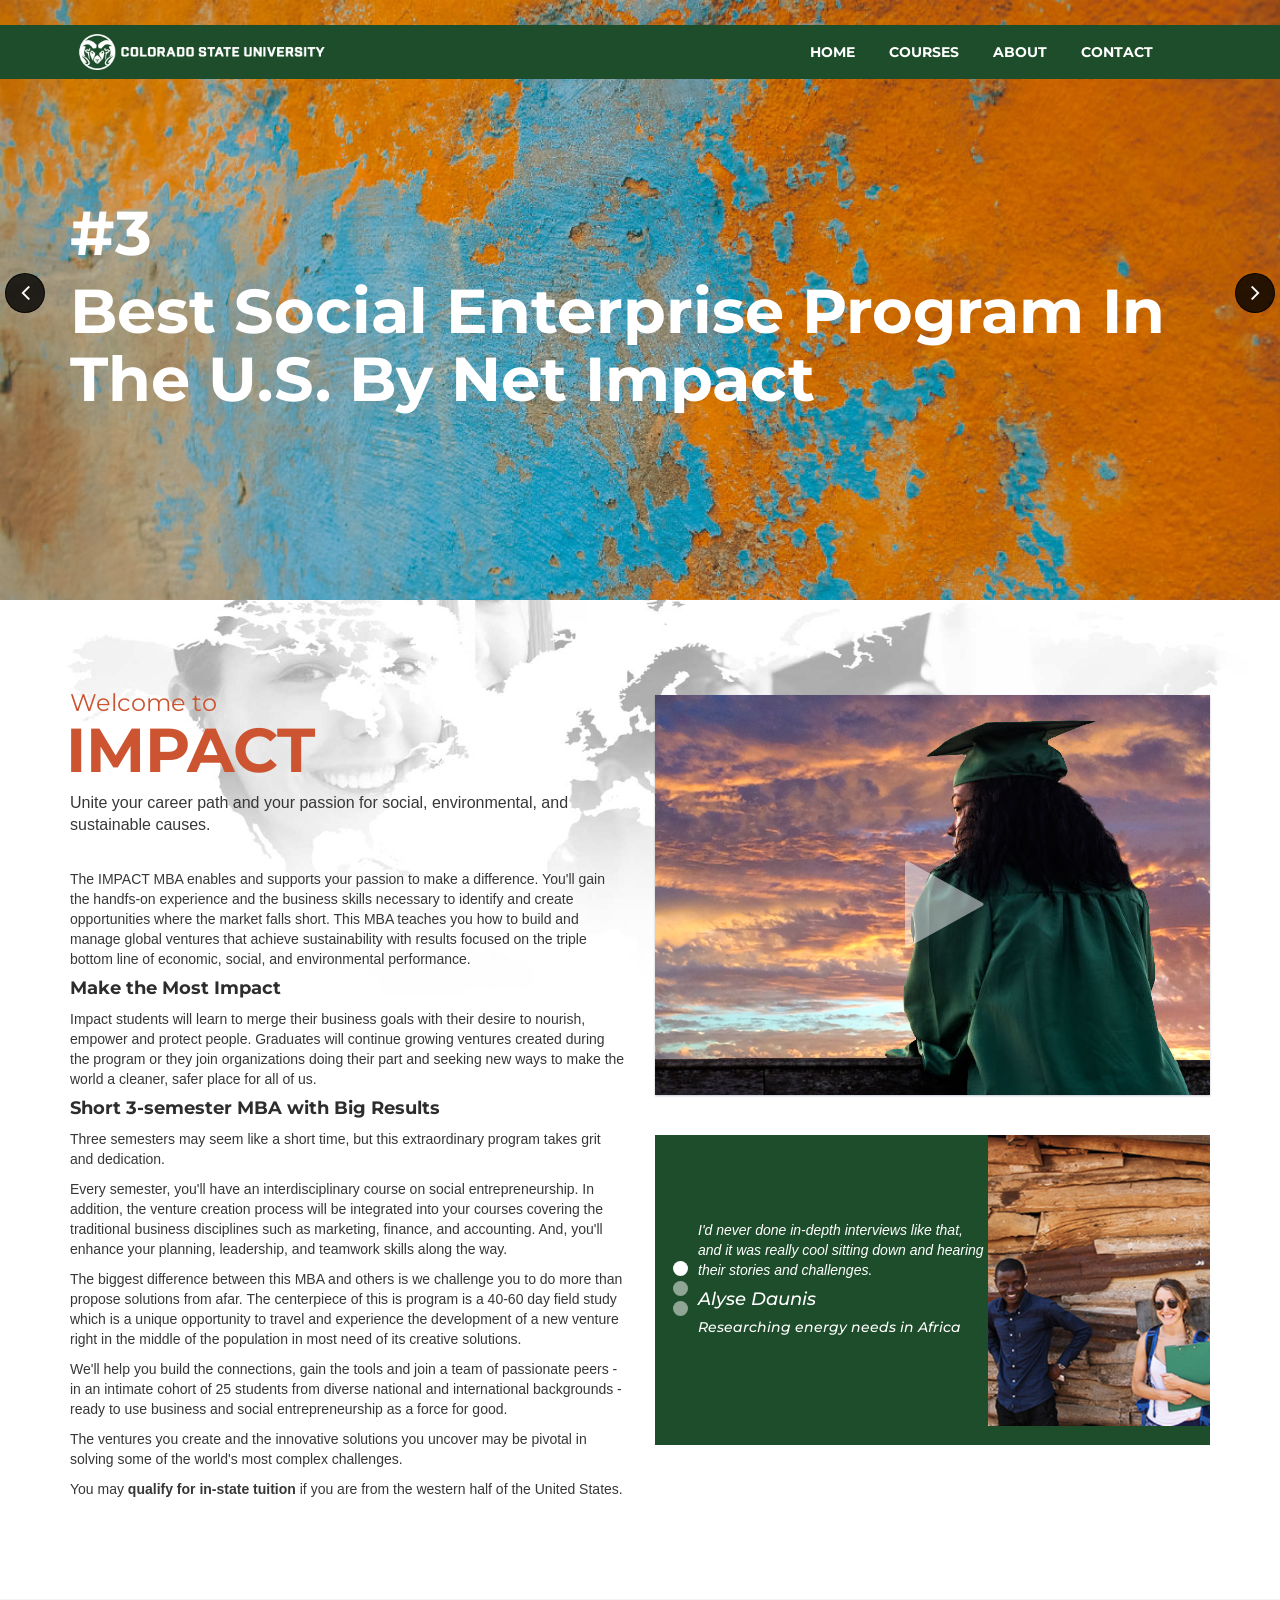
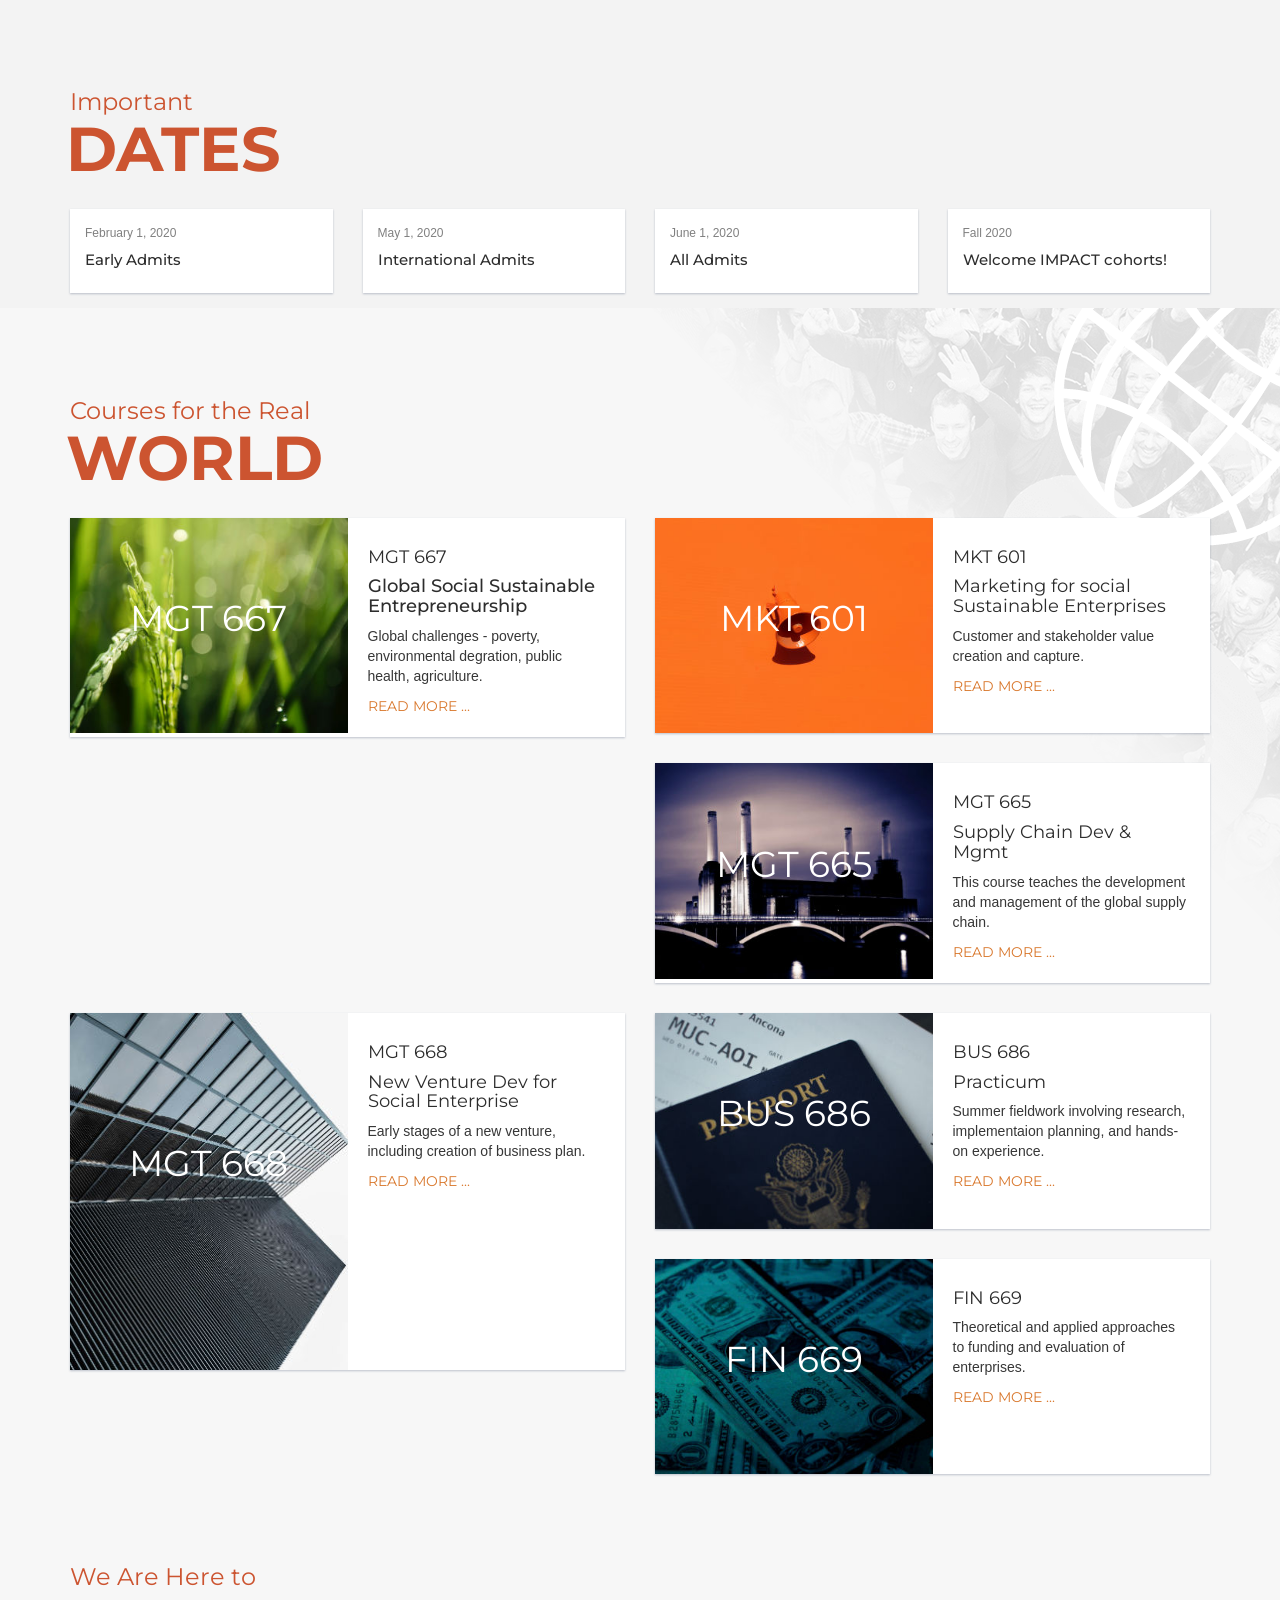
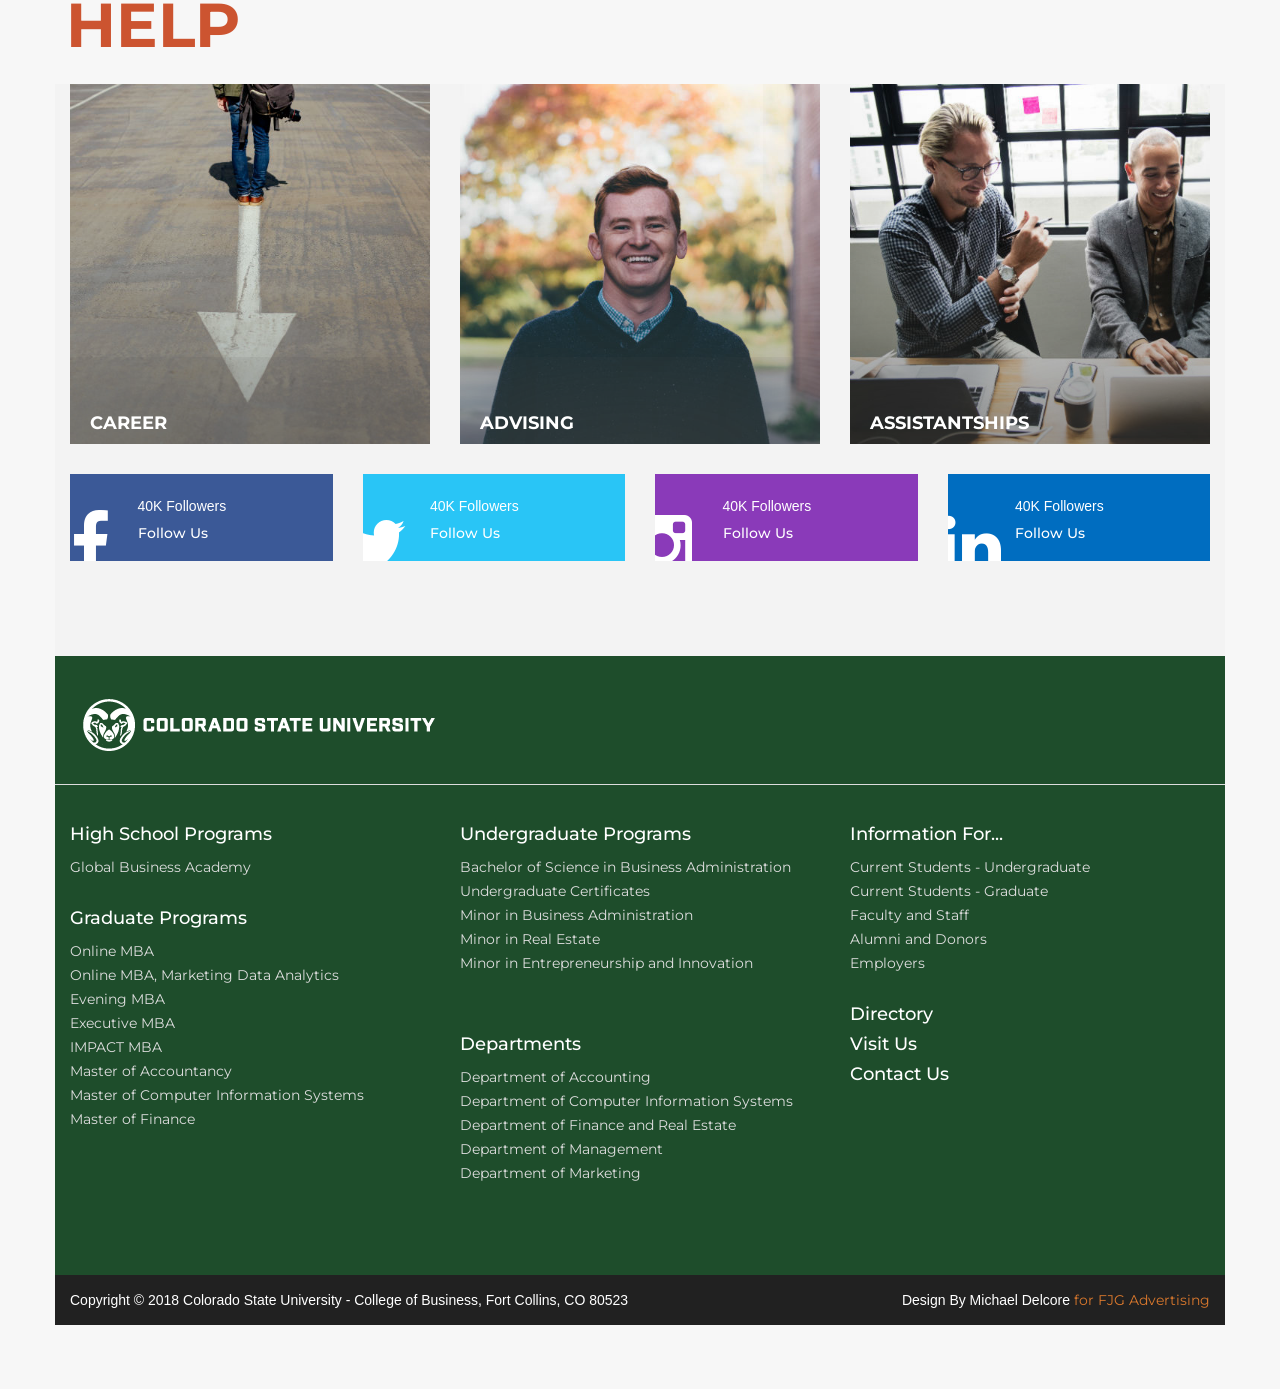
<file: index.html>
<!doctype html>
<html class="no-js" lang="">
    <head>
        <meta charset="utf-8">
        <meta http-equiv="x-ua-compatible" content="ie=edge">
        <title>CSU || IMPACT MBA</title>
        <meta name="description" content="">
        <meta name="viewport" content="width=device-width, initial-scale=1">
		<!-- favicon
		============================================ -->		
        <link rel="shortcut icon" type="image/x-icon" href="img/favicon.ico">		
		<!-- Google Fonts
		============================================ -->		
		<link href='https://fonts.googleapis.com/css?family=Montserrat:400,700' rel='stylesheet' type='text/css'>
		<link href="http://allfont.net/allfont.css?fonts=montserrat-light" rel="stylesheet" type="text/css" />
		<!--linearicons font-->
		<link rel="stylesheet" href="css/linearfont.css">
		<!-- Bootstrap CSS
		============================================ -->		
        <link rel="stylesheet" href="css/bootstrap.min.css">
		<!-- meanmenu CSS
		============================================ -->		
        <link rel="stylesheet" href="css/meanmenu.min.css">
		<!-- Bootstrap CSS
		============================================ -->
        <link rel="stylesheet" href="css/font-awesome.min.css">
		<!-- owl.carousel CSS
		============================================ -->
        <link rel="stylesheet" href="css/owl.carousel.css">
        <link rel="stylesheet" href="css/owl.theme.css">
        <link rel="stylesheet" href="css/owl.transitions.css">
		<!-- animate CSS
		============================================ -->
        <link rel="stylesheet" href="css/animate.css">
		<!-- normalize CSS
		============================================ -->
        <link rel="stylesheet" href="css/normalize.css">
		<!-- Nivo Slider CSS -->
		<link rel="stylesheet" href="css/nivo-slider.css">
		<!-- Add venobox css -->
		<link rel="stylesheet" href="venobox/venobox.css"> 
		<!-- main CSS
		============================================ -->
        <link rel="stylesheet" href="css/main.css">
		<!-- Nivo Slider CSS -->
		<link rel="stylesheet" href="css/nivo-slider.css">		
		<!-- style CSS
		============================================ -->
        <link rel="stylesheet" href="style.css">
		<!-- responsive CSS
		============================================ -->
        <link rel="stylesheet" href="css/responsive.css">
		<!-- modernizr JS
		============================================ -->		
        <script src="js/vendor/modernizr-2.8.3.min.js"></script>
    </head>
    <body>
        <!--[if lt IE 8]>
            <p class="browserupgrade">You are using an <strong>outdated</strong> browser. Please <a href="http://browsehappy.com/">upgrade your browser</a> to improve your experience.</p>
        <![endif]-->
	<!-- <div class="header_area home-2">
		<div class="div container">
			<div class="row">
				<div class="col-md-7">
					<div class="phone_address clear">
						<p class="no-margin">
						  <small>
							  <span class="text-msg">Have any questions?</span>
							  <span class="icon-set"><i class="fa fa-phone"></i> +1 970 491 5612</span> 
							  <span class="icon-set"><i class="fa fa-envelope"></i> kat.ernst@colostate.edu</span> 
						  </small>
						</p>				
					</div>			
				</div>
				<div class="col-md-5">
					<div class="form pull-right">
						<div class="language home-2">
							  <select class="form-lan">
								<option value="english" selected>English</option>
								<option value="english">Arabic</option>
							  </select>
						</div>
					</div>
					<div class="social_icon pull-right">
						<p>
						   <a target="_blank" href="#" class="icon-set"><i class="fa fa-facebook"></i></a> 
						   <a target="_blank" href="#" class="icon-set"><i class="fa fa-twitter"></i></a> 
						   <a target="_blank" href="#" class="icon-set"><i class="fa fa-linkedin"></i></a>
						</p>
					</div>				
				</div>
			</div>
		</div>
	</div> -->
	<!--end header  area -->
	<!--Start mobile menu  area -->
	<div class="mobile_memu_area home-2">
		<div class="container">
			<div class="row">
				<div class="col-lg-12 col-md-12 col-sm-12">
					<div class="mobile_memu">
					<!--  nav menu-->
					<nav>
						<ul class="navid">
							<li><a href="index.html">Home</a>
								<!-- <ul>
									<li><a href="index-2.html">Home 2</a></li>
									<li><a href="index-3.html">Home 3</a></li>
									<li><a href="index-4.html">Home Box Layout</a></li>
								</ul> -->
							</li>
							<li><a href="#courses_area">Courses</a>
								<!-- <ul>
									<li><a href="courses-item-1.html">Courses List layout 1</a></li>
									<li><a href="courses-item-2.html">Courses List layout 2 </a></li>
									<li><a href="single-courses.html">Course Item </a></li>
								</ul> -->							
							</li>
							<!-- <li><a href="#">Pages</a>
								<ul>
									<li><a href="faq.html">FAQ </a></li>
									<li><a href="login.html">Login Page  </a></li>
									<li><a href="video.html">Video Gallery  </a></li>
									<li><a href="gellary.html">Image Gallery </a></li>
									<li><a href="about-page.html">About Page </a></li>
									<li><a href="news-bulletin.html">News Bulletin  </a></li>
									<li><a href="registration.html">Registration Form</a></li>
									<li><a href="contract.html">Contacts </a></li>
									<li><a href="404.html">404 </a></li>
								</ul>							
							</li>		 -->					
							<!-- <li><a href="store.html">Store</a></li> -->
							<!-- 	 -->							
							<li><a href="index.html">About Us</a></li>
							<li><a href="contact.html">Contact</a></li>
						</ul>
					</nav>
					<!--end  nav menu-->
					</div>
				</div>
			</div>
		</div>
	</div>
	<!--end mobile menu  area -->	
	<div class="slide_wrap_area">
    <!--Start nav  area --> 
	<div class="nav_area home-2">
		<div class="container">
			<div class="row">
				<!--nav item-->
				<div class="col-md-3 col-sm-3 col-xs-3">
					<div class="home2_logo"><a href="index-2.html"><img src="img/logo-white.png" alt="" /></a></div>
				</div>
				<div class="col-md-9 col-sm-9 col-xs-9">
					<!--  nav menu-->
					<nav class="menu">
						<ul class="navid pull-left">
							<li><a href="index.html">Home <!-- <i class="fa fa-angle-down"></i> --></a>
								<!-- <ul>
									<li><a href="index-2.html">Home 2</a></li>
									<li><a href="index-3.html">Home 3</a></li>
									<li><a href="index-4.html">Home Box Layout</a></li>
								</ul> -->
							</li>
							<li><a href="#courses">Courses <!-- <i class="fa fa-angle-down"></i> --></a>
								<!-- <ul>
									<li><a href="courses-item-1.html">Courses List layout 1</a></li>
									<li><a href="courses-item-2.html">Courses List layout 2 </a></li>
									<li><a href="single-courses.html">Course Item </a></li>
								</ul>	 -->						
							</li>
							<!-- <li><a href="#">Pages <i class="fa fa-angle-down"></i></a>
								<ul>
									<li><a href="faq.html">FAQ </a></li>
									<li><a href="login.html">Login Page  </a></li>
									<li><a href="video.html">Video Gallery  </a></li>
									<li><a href="gellary.html">Image Gallery </a></li>
									<li><a href="about-page.html">About Page </a></li>
									<li><a href="news-bulletin.html">News Bulletin  </a></li>
									<li><a href="registration.html">Registration Form</a></li>
									<li><a href="contract.html">Contacts </a></li>
									<li><a href="404.html">404 </a></li>
								</ul>							
							</li> -->							
							<!-- <li><a href="store.html">Store</a></li>
							<li><a href="blog.html">Blog</a></li> -->							
							<li><a href="#about">About</a></li>
							<li><a href="#">Contact</a></li>
						</ul>
					</nav>
					<!--end  nav menu-->	
					<!-- <div class="search pull-right">
						<div class="search-box">
							<input type="text" class="form_control" placeholder="search..." />
							<span class="search-open"><i class="fa fa-search search"></i><i class="fa fa-close hidden close"></i></span>
						</div>
					</div> -->
				</div>
				<!--end nav item -->
			</div>	
		</div>
	
	</div>
	<!--end nav  area -->	
	<!-- HOME SLIDER -->
	<div class="slider-wrap home-1-slider" id="home">
		<div id="mainSlider" class="nivoSlider slider-image">
			<img src="img/bg2.jpg" alt="main slider" title="#htmlcaption1"/>
			<img src="img/bg1.jpg" alt="main slider" title="#htmlcaption2"/>
			<img src="img/bg3.jpg" alt="main slider" title="#htmlcaption3"/>
		</div>
		<div id="htmlcaption1" class="nivo-html-caption slider-caption-1">
			<div class="slider-progress"></div>	
			<div class="container">
				<div class="row">
					<div class="col-md-12">						
						<div class="slide1-text slide-text">
							<div class="middle-text">
								<div class="left_sidet1">
									<div class="cap-title wow slideInRight" data-wow-duration=".9s" data-wow-delay="0s">
										<h1>#3</h1>
									</div>
									<div class="cap-title wow slideInRight" data-wow-duration="1s" data-wow-delay=".5s">
										<h1>Best social enterprise program in the U.S. by Net Impact 		</h1>
									</div>	
									<!-- <div class="cap-readmore animated fadeInUpBig" data-wow-duration="2s" data-wow-delay=".5s">
										<a href="#" >Sing Up</a>
									</div> -->
								</div>				
							</div>	
						</div>		
					</div>
				</div>
			</div>					
		</div>	
		<div id="htmlcaption2" class="nivo-html-caption slider-caption-2">
			<div class="slider-progress"></div>	
			<div class="container">
				<div class="row">
					<div class="col-md-12">						
						<div class="slide1-text slide-text">
							<div class="middle-text">
								<div class="left_sidet1">
									<div class="cap-title wow slideInRight" data-wow-duration=".9s" data-wow-delay="0s">
										<h1>42</h1>
									</div>
									<div class="cap-title wow slideInRight" data-wow-duration="1.1s" data-wow-delay="0s">
										<h1>Number of countries represented by students</h1>
									</div>	
									<!-- <div class="cap-readmore animated fadeInUpBig" data-wow-duration="1.5s" data-wow-delay=".5s">
										<a href="#" >Sing Up</a>
									</div> -->
								</div>				
							</div>	
						</div>		
					</div>
				</div>
			</div>					
		</div>
		<div id="htmlcaption3" class="nivo-html-caption slider-caption-3">
			<div class="slider-progress"></div>	
			<div class="container">
				<div class="row">
					<div class="col-md-12">						
						<div class="slide1-text slide-text">
							<div class="middle-text">
								<div class="left_sidet1">
									<div class="cap-title wow slideInRight" data-wow-duration=".9s" data-wow-delay="0s">
										<h1>100%</h1>
									</div>
									<div class="cap-title wow slideInRight" data-wow-duration="1.1s" data-wow-delay="0s">
										<h1>Students who create businesses during the program</h1>
									</div>	
									<!-- <div class="cap-readmore animated fadeInUpBig" data-wow-duration="1.5s" data-wow-delay=".5s">
										<a href="#" >Sing Up</a>
									</div> -->
								</div>				
							</div>	
						</div>		
					</div>
				</div>
			</div>					
		</div>
	</div>
	<!-- HOME SLIDER -->
	</div>
    <!--Start about  area --> 
	<div class="about_area home-2">
		<div class="container">
			<div class="row">
				<div class="col-md-6 col-sm-6">
					<div class="content-inner">
						<a name="about"></a>
						<h3 class="module-title">
							Welcome to  <span> IMPACT</span>
						</h3>
						<div class="content-desc">
							<div class="">
								<p class="lead">Unite your career path and your passion for social, environmental, and sustainable causes.</p>
							</div>

							<div class="about_texts">
								<p>The IMPACT MBA enables and supports your passion to make a difference. You'll gain the handfs-on experience and the business skills necessary to identify and create opportunities where the market falls short. This MBA teaches you how to build and manage global ventures that achieve sustainability with results focused on the triple bottom line of economic, social, and environmental performance.</p>
								
								<h3><strong>Make the Most Impact</strong></h3>
								<p>Impact students will learn to merge their business goals with their desire to nourish, empower and protect people. Graduates will continue growing ventures created during the program or they join organizations doing their part and seeking new ways to make the world a cleaner, safer place for all of us.</p>

								<h3><strong>Short 3-semester MBA with Big Results</strong></h3>
								<p>Three semesters may seem like a short time, but this extraordinary program takes grit and dedication.</p>
								<p>Every semester, you'll have an interdisciplinary course on social entrepreneurship. In addition, the venture creation process will be integrated into your courses covering the traditional business disciplines such as marketing, finance, and accounting. And, you'll enhance your planning, leadership, and teamwork skills along the way.</p>
								<p>The biggest difference between this MBA and others is we challenge you to do more than propose solutions from afar. The centerpiece of this is program is a 40-60 day field study which is a unique opportunity to travel and experience the development of a new venture right in the middle of the population in most need of its creative solutions.</p>
								<p>We'll help you build the connections, gain the tools and join a team of passionate peers - in an intimate cohort of 25 students from diverse national and international backgrounds - ready to use business and social entrepreneurship as a force for good.</p>
								<p>The ventures you create and the innovative solutions you uncover may be pivotal in solving some of the world's most complex challenges.</p>
								<p>You may <strong>qualify for in-state tuition </strong>if you are from the western half of the United States.</p>
									
							</div>
						  </div>
					</div>
				</div>
				<div class="col-md-6 col-sm-6">
					<div class="video-wrapper pull-right">
						<a class="venobox_custom mfp-iframe vidwrap" data-type="iframe" href="https://www.youtube.com/embed/AQ_7oaSVJ8g"></a>						
					 </div>
					<div class="text_timonial">
						<div class="testimonial_owl text_style">
							<div class="item">
								<div class="testimonial_text">
									<div class="testimonial_text_inner">
										<p>
											I'd never done in-depth interviews like that, and it was really cool sitting down and hearing their stories and challenges.
										</p>
										<h2>Alyse Daunis</h2>
										<h5>Researching energy needs in Africa</h5>
									</div>
								</div>
								<div class="test_thumb"><img src="img/test1.png" alt="" /></div>
							</div>
							<div class="item">
								<div class="testimonial_text">
									<div class="testimonial_text_inner">
										<p>
											I was drawn to the mission and the applied, experiential learning aspect of GSSE. In the ecosystem of Fort Collins and CSU there’s ingenuity, an entrepreneurial spirit, and humanitarian ethic. The program helps students create businesses that are renewable, regenerative, and that support a better life for people.
										</p>
										<h2>Mike Callahan</h2>
										<h5>Cohort 1</h5>
									</div>
								</div>
								<div class="test_thumb"><img src="img/test2.jpg" alt="" /></div>
							</div>
							<div class="item">
								<div class="testimonial_text">
									<div class="testimonial_text_inner">
										<p>
											“The simple description of what we do is converting existing equipment into smart equipment,” said Mitesh Gala on his role as a product manager at Nexleaf Analytics. “Our devices monitor temperature and transmit to the cloud in real time so you can monitor data without having to go out to the field.”
										</p>
										<h2>Mitesh Gala</h2>
										<h5>Cohort 1</h5>
									</div>
								</div>
								<div class="test_thumb"><img src="img/test3.jpg" alt="" /></div>
							</div>							
						</div> 
					</div> 
				</div>
			</div>
		</div>
	</div>
	<!--end about  area -->	
	<!--start news  area -->	
	<div class="news_area home-2">
		<div class="container">
			<div class="row">
				<div class="col-md-12">
					<div class="title">
						<h3 class="module-title">
							 Important  <span>Dates</span>
						</h3>
					</div>
				</div>
			</div>		
			<div class="row">
				<!--start single news  item -->	
				<div class="col-md-3 col-sm-6">
					<div class="single_news_item">
						<!-- <div class="news_thumb">
						<a href="#"><img src="img/home1/news/1.jpg" alt="" /></a>	
						</div> -->
						<div class="news_content">
							<p class="date">February 1, 2020</p>
							<h2><a href="">Early Admits </a></h2>
						</div>
					</div>
				
				</div>
				<!--end single news  item -->
				<!--start single news  item -->	
				<div class="col-md-3 col-sm-6">
					<div class="single_news_item">
						<!-- <div class="news_thumb">
						<a href="#"><img src="img/home1/news/2.jpg" alt="" /></a>	
						</div> -->
						<div class="news_content">
							<p class="date">May 1, 2020</p>
							<h2><a href="">International Admits </a></h2>
						</div>
					</div>
				
				</div>
				<!--end single news  item -->
				<!--start single news  item -->	
				<div class="col-md-3 col-sm-6">
					<div class="single_news_item">
						<!-- <div class="news_thumb">
						<a href="#"><img src="img/home1/news/3.jpg" alt="" /></a>	
						</div> -->
						<div class="news_content">
							<p class="date">June 1, 2020</p>
							<h2><a href="">All Admits </a></h2>
						</div>
					</div>
				
				</div>
				<!--end single news  item -->
				<!--start single news  item -->	
				<div class="col-md-3 col-sm-6">
					<div class="single_news_item">
						<!-- <div class="news_thumb">
						<a href="#"><img src="img/home1/news/4.jpg" alt="" /></a>	
						</div> -->
						<div class="news_content">
							<p class="date">Fall 2020</p>
							<h2><a href="">Welcome IMPACT cohorts! </a></h2>
						</div>
					</div>
				
				</div>
				<!--end single news  item -->					
			</div>
		</div>
	</div>
	<!--end news  area -->
	<!--start courses  area -->
	<div class="courses_area home-2">
		<div class="container">
			<div class="row">
				<div class="col-md-12">
					<div class="title">
						<a name="courses"></a>
						<h3 class="module-title">
							Courses for the Real   <span> World</span>
						</h3>
					</div>
				</div>
			</div>
			<div class="row">
				<!--start course single  item -->
				<div class="col-md-6 col-sm-6 col-lg-6">
					<div class="course_item">
						<div class="courses_thumb">
							<a href=""><img src="img/course1.jpg" alt="" /></a>
							<div class="courses_thumb_text">
								<p><a href="mgt677.html">MGT 667</a></p>
							</div>
						</div>
						<div class="courses_content">
							<h2><a href="mgt677.html">MGT 667</a></h2>
							<h4>Global Social Sustainable Entrepreneurship</h4>
							<p>Global challenges - poverty, environmental degration, public health, agriculture.</p>
							<a href="mgt677.html" class="text_uppercase">Read More ...</a>
						</div>
					</div>
				</div>
				<!--End course single  item -->
				<!--start course single  item -->
				<div class="col-md-6 col-sm-6 col-lg-6">
					<div class="course_item">
						<div class="courses_thumb">
							<a href=""><img src="img/course4.jpg" alt="" /></a>
							<div class="courses_thumb_text">
								<p><a href="mkt601.html">MKT 601</a></p>
							</div>
						</div>
						<div class="courses_content">
							<h2><a href="mkt601.html">MKT 601</a></h2>
							<h2>Marketing for social Sustainable Enterprises</h2>
							<p>Customer and stakeholder value creation and capture.</p>
							<a href="mkt601.html" class="text_uppercase">Read More ...</a>
						</div>
					</div>
				</div>
				<!--End course single  item -->
				<!--start course single  item -->
				<div class="col-md-6 col-sm-6 col-lg-6">
					<div class="course_item">
						<div class="courses_thumb">
							<a href=""><img src="img/course2.jpg" alt="" /></a>
							<div class="courses_thumb_text">
								<p><a href="#">MGT 665</a></p>
							</div>
						</div>
						<div class="courses_content">
							<h2><a href="#">MGT 665</a></h2>
							<h2>Supply Chain Dev & Mgmt</h2>
							<p>This course teaches the development and management of the global supply chain.</p>
							<a href="#" class="text_uppercase">Read More ...</a>
						</div>
					</div>
				</div>
				<!--End course single  item -->
				<!--start course single  item -->
				<div class="col-md-6 col-sm-6 col-lg-6">
					<div class="course_item">
						<div class="courses_thumb">
							<a href=""><img src="img/course5.jpg" alt="" /></a>
							<div class="courses_thumb_text">
								<p><a href="#">MGT 668</a></p>
							</div>
						</div>
						<div class="courses_content">
							<h2><a href="#">MGT 668</a></h2>
							<h2>New Venture Dev for Social Enterprise</h2>
							<p>Early stages of a new venture, including creation of business plan.</p>
							<a href="#" class="text_uppercase">Read More ...</a>
						</div>
					</div>
				</div>
				<!--End course single  item -->
				<!--start course single  item -->
				<div class="col-md-6 col-sm-6 col-lg-6">
					<div class="course_item">
						<div class="courses_thumb">
							<a href=""><img src="img/course3.jpg" alt="" /></a>
							<div class="courses_thumb_text">
								<p><a href="#">BUS 686</a></p>
							</div>
						</div>
						<div class="courses_content">
							<h2><a href="#">BUS 686</a></h2>
							<h2>Practicum</h2>
							<p>Summer fieldwork involving research, implementaion planning, and hands-on experience.</p>
							<a href="#" class="text_uppercase">Read More ...</a>
						</div>
					</div>
				</div>
				<!--End course single  item -->
				<!--start course single  item -->
				<div class="col-md-6 col-sm-6 col-lg-6">
					<div class="course_item">
						<div class="courses_thumb">
							<a href=""><img src="img/course6.jpg" alt="" /></a>
							<div class="courses_thumb_text">
								<p><a href="#">FIN 669</a></p>
							</div>
						</div>
						<div class="courses_content">
							<h2><a href="#">FIN 669</a></h2>
							<p>Theoretical and applied approaches to funding and evaluation of enterprises.</p>
							<a href="#" class="text_uppercase">Read More ...</a>
						</div>
					</div>
				</div>
				<!--End course single  item -->					
			</div>		
		</div>
	</div>	
	<!--end courses  area -->

	<div class="teacher_area home-2">
		<div class="container">
			<div class="row">
				<div class="col-md-12">
					<div class="title">
						<h3 class="module-title">
							We Are Here to   <span>Help</span>
						</h3>
					</div>
				</div>
			</div>	
		</div>	
		<div class="container">
			<div class="row">
				<!--start teacher single  item -->
				<div class="col-md-4 col-lg-4 col-sm-6">
					<div class="single_teacher_item">
						<div class="teacher_thumb">
							<img src="img/career.jpg" alt="" />
							<div class="thumb_text">
								<h2><strong>CAREER</strong></h2>
							</div>
						</div>
						<div class="teacher_content">
							<h2>CAREER</h2>
							<p>We're here to help support your proffessional goals, transition, and dreams.</p>
						</div>
					</div>
				</div>
				<!--End teacher single  item -->
				<!--start teacher single  item -->
				<div class="col-md-4 col-lg-4 col-sm-6">
					<div class="single_teacher_item">
						<div class="teacher_thumb">
							<img src="img/advise.jpg" alt="" />
							<div class="thumb_text">
								<h2><strong>ADVISING</strong></h2>
							</div>
						</div>
						<div class="teacher_content">
							<h2>ADVISING</h2>
							<p>We'll help you navigate classes and schedules, build your network, and always be around when you need a dose of motivation.</p>
						</div>
					</div>
				</div>
				<!--End teacher single  item -->
				<!--start teacher single  item -->
				<div class="col-md-4 col-lg-4 col-sm-6">
					<div class="single_teacher_item">
						<div class="teacher_thumb">
							<img src="img/mentor.jpg" alt="" />
							<div class="thumb_text">
								<h2><strong>ASSISTANTSHIPS</strong></h2>
							</div>
						</div>
						<div class="teacher_content">
							<h2>ASSISTANSHIPS</h2>
							<p>There are various graduate assistantship opportunities. See what might be a fit for you.</p>
						</div>
					</div>
				</div>
				<!--End teacher single  item -->
				<!--start teacher single  item -->
				<!-- <div class="col-md-4 col-lg-4 col-sm-6">
					<div class="single_teacher_item">
						<div class="teacher_thumb">
							<img src="img/home1/team/4.jpg" alt="" />
							<div class="thumb_text">
								<h2>John Adams</h2>
								<p>Teacher</p>
							</div>
						</div>
						<div class="teacher_content">
							<h2>John Adams</h2>
							<span>Teacher</span>
							<p>Pellentesque habitant morbi tristique senectus et netus et malesuada fames ac turpis egestas</p>
							<div class="social_icons">
								<a href="#" class="tw"><i class="fa fa-twitter"></i></a>
								<a href="#" class="fb"><i class="fa fa-facebook"></i></a>
								<a href="#" class="lin"><i class="fa fa-linkedin"></i></a>
								<a href="#" class="go"><i class="fa fa-google-plus"></i></a>
							</div>
						</div>
					</div>
				</div> -->
				<!--End teacher single  item -->
				<!--start teacher single  item -->
				<!-- <div class="col-md-4 col-lg-4 col-sm-6">
					<div class="single_teacher_item">
						<div class="teacher_thumb">
							<img src="img/home1/team/5.jpg" alt="" />
							<div class="thumb_text">
								<h2>Jane Doe</h2>
								<p>Teacher</p>
							</div>
						</div>
						<div class="teacher_content">
							<h2>Jane Doe</h2>
							<span>Teacher</span>
							<p>Pellentesque habitant morbi tristique senectus et netus et malesuada fames ac turpis egestas</p>
							<div class="social_icons">
								<a href="#" class="tw"><i class="fa fa-twitter"></i></a>
								<a href="#" class="fb"><i class="fa fa-facebook"></i></a>
								<a href="#" class="lin"><i class="fa fa-linkedin"></i></a>
								<a href="#" class="go"><i class="fa fa-google-plus"></i></a>
							</div>
						</div>
					</div>
				</div> -->
				<!--End teacher single  item -->
				<!--start teacher single  item -->
				<!-- <div class="col-md-4 col-lg-4 col-sm-6">
					<div class="single_teacher_item">
						<div class="teacher_thumb">
							<img src="img/home1/team/6.jpg" alt="" />
							<div class="thumb_text">
								<h2>Diedre Downing</h2>
								<p>Teacher</p>
							</div>
						</div>
						<div class="teacher_content">
							<h2>Diedre Downing</h2>
							<span>Teacher</span>
							<p>Pellentesque habitant morbi tristique senectus et netus et malesuada fames ac turpis egestas</p>
							<div class="social_icons">
								<a href="#" class="tw"><i class="fa fa-twitter"></i></a>
								<a href="#" class="fb"><i class="fa fa-facebook"></i></a>
								<a href="#" class="lin"><i class="fa fa-linkedin"></i></a>
								<a href="#" class="go"><i class="fa fa-google-plus"></i></a>
							</div>
						</div>
					</div>
				</div> -->
				<!--End teacher single  item -->				
			<!-- </div>
		</div>
	</div>	 -->
	<!--end teacher  area -->

	<!--start ads  area -->
	<!-- <div class="teacher_area home-2">
		<div class="container">
			<div class="row">
				<div class="col-md-12">
					<div class="title">
						<h3 class="module-title">
							Our fellow   <span>Teachers</span>
						</h3>
					</div>
				</div>
			</div>	
		</div>	
		<div class="container">
			<div class="row"> -->
				<!--start teacher single  item -->
				<!-- <div class="col-md-4 col-lg-4 col-sm-6">
					<div class="single_teacher_item">
						<div class="teacher_thumb">
							<img src="img/home1/team/1.jpg" alt="" />
							<div class="thumb_text">
								<h2>Dave Young</h2>
								<p>Teacher</p>
							</div>
						</div>
						<div class="teacher_content">
							<h2>Dave Young</h2>
							<span>Teacher</span>
							<p>Pellentesque habitant morbi tristique senectus et netus et malesuada fames ac turpis egestas</p>
							<div class="social_icons">
								<a href="#" class="tw"><i class="fa fa-twitter"></i></a>
								<a href="#" class="fb"><i class="fa fa-facebook"></i></a>
								<a href="#" class="lin"><i class="fa fa-linkedin"></i></a>
								<a href="#" class="go"><i class="fa fa-google-plus"></i></a>
							</div>
						</div>
					</div>
				</div> -->
				<!--End teacher single  item -->
				<!--start teacher single  item -->
				<!-- <div class="col-md-4 col-lg-4 col-sm-6">
					<div class="single_teacher_item">
						<div class="teacher_thumb">
							<img src="img/home1/team/2.jpg" alt="" />
							<div class="thumb_text">
								<h2>Matt Macfarlane</h2>
								<p>Teacher</p>
							</div>
						</div>
						<div class="teacher_content">
							<h2>Matt Macfarlane</h2>
							<span>Teacher</span>
							<p>Pellentesque habitant morbi tristique senectus et netus et malesuada fames ac turpis egestas</p>
							<div class="social_icons">
								<a href="#" class="tw"><i class="fa fa-twitter"></i></a>
								<a href="#" class="fb"><i class="fa fa-facebook"></i></a>
								<a href="#" class="lin"><i class="fa fa-linkedin"></i></a>
								<a href="#" class="go"><i class="fa fa-google-plus"></i></a>
							</div>
						</div>
					</div>
				</div> -->
				<!--End teacher single  item -->
				<!--start teacher single  item -->
				<!-- <div class="col-md-4 col-lg-4 col-sm-6">
					<div class="single_teacher_item">
						<div class="teacher_thumb">
							<img src="img/home1/team/3.jpg" alt="" />
							<div class="thumb_text">
								<h2>Paul Groves</h2>
								<p>Teacher</p>
							</div>
						</div>
						<div class="teacher_content">
							<h2>Paul Groves</h2>
							<span>Teacher</span>
							<p>Pellentesque habitant morbi tristique senectus et netus et malesuada fames ac turpis egestas</p>
							<div class="social_icons">
								<a href="#" class="tw"><i class="fa fa-twitter"></i></a>
								<a href="#" class="fb"><i class="fa fa-facebook"></i></a>
								<a href="#" class="lin"><i class="fa fa-linkedin"></i></a>
								<a href="#" class="go"><i class="fa fa-google-plus"></i></a>
							</div>
						</div>
					</div>
				</div> -->
				<!--End teacher single  item -->
				<!--start teacher single  item -->
				<!-- <div class="col-md-4 col-lg-4 col-sm-6">
					<div class="single_teacher_item">
						<div class="teacher_thumb">
							<img src="img/home1/team/4.jpg" alt="" />
							<div class="thumb_text">
								<h2>John Adams</h2>
								<p>Teacher</p>
							</div>
						</div>
						<div class="teacher_content">
							<h2>John Adams</h2>
							<span>Teacher</span>
							<p>Pellentesque habitant morbi tristique senectus et netus et malesuada fames ac turpis egestas</p>
							<div class="social_icons">
								<a href="#" class="tw"><i class="fa fa-twitter"></i></a>
								<a href="#" class="fb"><i class="fa fa-facebook"></i></a>
								<a href="#" class="lin"><i class="fa fa-linkedin"></i></a>
								<a href="#" class="go"><i class="fa fa-google-plus"></i></a>
							</div>
						</div>
					</div>
				</div> -->
				<!--End teacher single  item -->
				<!--start teacher single  item -->
				<!-- <div class="col-md-4 col-lg-4 col-sm-6">
					<div class="single_teacher_item">
						<div class="teacher_thumb">
							<img src="img/home1/team/5.jpg" alt="" />
							<div class="thumb_text">
								<h2>Jane Doe</h2>
								<p>Teacher</p>
							</div>
						</div>
						<div class="teacher_content">
							<h2>Jane Doe</h2>
							<span>Teacher</span>
							<p>Pellentesque habitant morbi tristique senectus et netus et malesuada fames ac turpis egestas</p>
							<div class="social_icons">
								<a href="#" class="tw"><i class="fa fa-twitter"></i></a>
								<a href="#" class="fb"><i class="fa fa-facebook"></i></a>
								<a href="#" class="lin"><i class="fa fa-linkedin"></i></a>
								<a href="#" class="go"><i class="fa fa-google-plus"></i></a>
							</div>
						</div>
					</div>
				</div> -->
				<!--End teacher single  item -->
				<!--start teacher single  item -->
				<!-- <div class="col-md-4 col-lg-4 col-sm-6">
					<div class="single_teacher_item">
						<div class="teacher_thumb">
							<img src="img/home1/team/6.jpg" alt="" />
							<div class="thumb_text">
								<h2>Diedre Downing</h2>
								<p>Teacher</p>
							</div>
						</div>
						<div class="teacher_content">
							<h2>Diedre Downing</h2>
							<span>Teacher</span>
							<p>Pellentesque habitant morbi tristique senectus et netus et malesuada fames ac turpis egestas</p>
							<div class="social_icons">
								<a href="#" class="tw"><i class="fa fa-twitter"></i></a>
								<a href="#" class="fb"><i class="fa fa-facebook"></i></a>
								<a href="#" class="lin"><i class="fa fa-linkedin"></i></a>
								<a href="#" class="go"><i class="fa fa-google-plus"></i></a>
							</div>
						</div>
					</div>
				</div> -->
				<!--End teacher single  item -->				
			<!-- </div>
		</div>
	</div>	 -->
	<!--end teacher  area -->
	<!--start offer  area -->
	<!-- <div class="offer_area home-2">
		<div class="container">
			<div class="row">
				<div class="col-md-6 col-sm-6 col-lg-6">
					<div class="media-box">
						<a class="venobox_custom mfp-iframe video-button text-uppercase" data-type="iframe" href="https://www.youtube.com/embed/JC82Il2cjqA">
						  <i class="fa fa-play-circle-o"></i>
						  <span>Watch Video</span>
						</a>    
					</div>
				</div>
				<div class="col-md-6 col-sm-6 col-lg-6">
					<div class="title">
						<h3 class="offer-title">
							Like what you're learning   <span> Get started today!</span>
						</h3>
					</div>				
					<div class="offer_item">
						<div class="offer_content">							
							<p>Pellentesque habitant morbi tristique senectus et netus et malesuada fames ac turpis egestas.</p>
							<a href="#" class="readmore">Sing Up</a>
						</div>
					</div>					
				</div>				
			</div>
		</div>
	</div>	 -->
	<!--end offer  area -->
	<!--start priging  area -->
	<!-- <div class="priging_area home-2">
		<div class="container">
			<div class="row">
				<div class="col-lg-6 col-sm-12 col-md-6">
					<div class="row">
						<div class="col-md-12">
							<div class="title">
								<h3 class="module-title">
									Develop skills with   <span>Academia</span>
								</h3>
							</div>
						</div>
					</div>				
					<div class="row"> -->
						<!-- service single item --> 
						<!-- <div class="col-md-12 col-sm-6 col-lg-12">
							<div class="service_item">
								<span class="lnr lnr-film-play"></span>
								<h2>Over 20,640 Free Tutorial</h2>
								<p>We have step by step tutorials & instructions</p>
							</div>
						</div> -->
						<!-- end service single item -->
						<!-- service single item --> 
						<!-- <div class="col-md-12 col-sm-6 col-lg-12">
							<div class="service_item">
								<span class="lnr lnr-camera-video"></span>
								<h2>Over 20,640 Free Tutorial</h2>
								<p>We have step by step tutorials & instructions </p>
							</div>
						</div> -->
						<!-- end service single item --> 
						<!-- service single item --> 
						<!-- <div class="col-md-12 col-sm-6 col-lg-12">
							<div class="service_item">
								<span class="lnr lnr-book"></span>
								<h2>Over 180k Books Available</h2>
								<p>We have step by step tutorials & instructions</p>
							</div>
						</div> -->
						<!-- end service single item -->
						<!-- service single item --> 
						<!-- <div class="hidden-md col-sm-6 hidden-lg">
							<div class="service_item">
								<span class="lnr lnr-apartment"></span>
								<h2>Over 180k Books Available</h2>
								<p>We have step by step tutorials & instructions</p>
							</div>
						</div> -->
						<!-- end service single item -->  										
					<!-- </div>						
				</div>
				<div class="col-lg-6 col-sm-12 col-md-6">
					<div class="row">
						<div class="col-md-12">
							<div class="title">
								<h3 class="module-title title2">
									Our Latest  <span>Publications</span>
								</h3>
							</div>
						</div>
					</div>			
					<div class="row"> -->
						<!-- single item priging -->
						<!-- <div class="col-md-6 col-sm-6 col-lg-6">
							<div class="priging_item">
								<div class="priging_thumb">
									<a href="single-store.html">
										<div class="atvImg">
										   <div class="atvImg-layer" data-img="img/home1/book/2.png"></div>
										</div>														
									</a>
								</div>
								<div class="priging_content">
									<h2>Dont Make me think</h2>							
									<a href="#">Buy Now <span>| $399</span></a>
								</div>
							</div>
						</div> -->
						<!-- end single item priging -->
						<!-- single item priging -->
						<!-- <div class="col-md-6 col-sm-6 col-lg-6">
							<div class="priging_item">
								<div class="priging_thumb">
									<a href="single-store.html">
										<div class="atvImg">
										   <div class="atvImg-layer" data-img="img/home1/book/3.png"></div>
										</div>														
									</a>
								</div>
								<div class="priging_content">
									<h2>Dont Make me think</h2>							
									<a href="#">Buy Now <span>| $399</span></a>
								</div>
							</div>
						</div> -->
						<!-- end single item priging -->
						<!-- <div class="col-md-12">
							<div class="learnmore text-left">
								<a href="" class="read_more2">More books  <i class="fa fa-arrow-right"></i></a>
							</div>
						</div>
					</div>
						
				</div>
			</div>
		</div>
	</div>	 -->
	<!--end priging  area -->
	<!--start share  area -->
	<div class="share_area home-2 sharre_top">
		<div class="container">
			<div class="row">
				<div class="share-container">
					<!-- single item brand -->
					<div class="col-md-3 col-sm-6 col-lg-3">
						<div class="share-item">
							<div class="brand_content content_left_fb">
								<a href="#">
									<i class="fa fa-facebook"></i>
									<div class="icone_text">
									<p>40K Followers</p>
									<h5>Follow Us</h5>
									</div>
								</a>
							</div>
						</div>
					</div>
					<!-- end single item brand -->
					<!-- single item brand -->
					<div class="col-md-3 col-sm-6 col-lg-3">
						<div class="share-item">
							<div class="brand_content content_left_tw">
								<a href="#">
									<i class="fa fa-twitter"></i>
									<div class="icone_text">
									<p>40K Followers</p>
									<h5>Follow Us</h5>
									</div>
								</a>
							</div>
						</div>
					</div>
					<!-- end single item brand -->
					<!-- single item brand -->
					<div class="col-md-3 col-sm-6 col-lg-3">
						<div class="share-item">
							<div class="brand_content content_left_pn">
								<a href="#">
									<i class="fa fa-instagram"></i>
									<div class="icone_text">
									<p>40K Followers</p>
									<h5>Follow Us</h5>
									</div>
								</a>
							</div>
						</div>
					</div>
					<!-- end single item brand -->
					<!-- single item brand -->
					<div class="col-md-3 col-sm-6 col-lg-3">
						<div class="share-item">
							<div class="brand_content content_left_in">
								<a href="#">
									<i class="fa fa-linkedin"></i>
									<div class="icone_text">
									<p>40K Followers</p>
									<h5>Follow Us</h5>
									</div>
								</a>
							</div>
						</div>
					</div>
					<!-- end single item brand -->				
				</div>
			</div>
		</div>
	</div>	
	<!--end share  area -->	
	<!-- footer  area -->	
	<div class="footer_area">
		<div class="container">
			<div class="row">
				<div class="borderbottom">			
					<div class="col-md-6 col-sm-12">
						<div class="footer_top_left">
							<img src="img/logo-white.png" alt="" />
							<!-- <span>IMPACT MBA</span> -->
						</div>
					</div>
					<!-- <div class="col-md-6 col-sm-12">
						<div class="footer_top_right">
						 <span>256 Tutors 20,690 Tutorials 646 Video Courses </span>
						 <a href="" class="read_more">sing up</a>
						</div>
					</div> -->
				</div>
			</div>
			<!-- widget area -->
			<div class="row">
				<div class="col-md-4 col-sm-6">
					<!--single widget item -->
					<div class="single_widget">
						<div class="widget_content">
							<h2>High School Programs</h2>
							<ul>
								<li><a href="#">Global Business Academy</a></li>
								<!-- <li><a href="#">Download</a></li>
								<li><a href="#">Scaffolding</a></li>
								<li><a href="#">Base CSS</a></li> -->
							</ul>
						</div>
					</div>
					<!--single widget item -->
					<div class="widget_content">
							<h2>Graduate Programs</h2>
							<ul>
								<li><a href="#">Online MBA</a></li>
								<li><a href="#">Online MBA, Marketing Data Analytics</a></li>
								<li><a href="#">Evening MBA</a></li>
								<li><a href="#">Executive MBA</a></li>
								<li><a href="#">IMPACT MBA</a></li>
								<li><a href="#">Master of Accountancy</a></li>
								<li><a href="#">Master of Computer Information Systems</a></li>
								<li><a href="#">Master of Finance</a></li>
							</ul>
						</div>					
				</div>
				<div class="col-md-4 col-sm-6">
					<!--single widget item -->
					<div class="single_widget">
						<div class="single_widget">
						<div class="widget_content">
							<h2>Undergraduate Programs</h2>
							<ul>
								<li><a href="#">Bachelor of Science in Business Administration</a></li>
								<li><a href="#">Undergraduate Certificates</a></li>
								<li><a href="#">Minor in Business Administration</a></li>
								<li><a href="#">Minor in Real Estate</a></li>
								<li><a href="#">Minor in Entrepreneurship and Innovation</a></li>
							</ul>
						</div>
					</div>
					</div>
					<!--single widget item -->
					<div class="single_widget">
						<div class="widget_content">
							<h2>Departments</h2>
							<ul>
								<li><a href="#">Department of Accounting</a></li>
								<li><a href="#">Department of Computer Information Systems</a></li>
								<li><a href="#">Department of Finance and Real Estate</a></li>
								<li><a href="#">Department of Management</a></li>
								<li><a href="#">Department of Marketing</a></li>
							</ul>
						</div>
					</div>					
				</div>
				<div class="col-md-4 col-sm-6">
					<!--single widget item -->
					<div class="single_widget">
						<div class="widget_content">
							<h2>Information For...</h2>
							<ul>
								<li><a href="#">Current Students - Undergraduate</a></li>
								<li><a href="#">Current Students - Graduate</a></li>
								<li><a href="#">Faculty and Staff</a></li>
								<li><a href="#">Alumni and Donors</a></li>
								<li><a href="#">Employers</a></li>
							</ul>
						</div>
					</div>
					<!--single widget item -->
					<div class="single_widget">
						<div class="widget_content">
							<h2>Directory</h2>
							<h2>Visit Us</h2>
							<h2>Contact Us</h2>
							<!-- <p>Get latest updates & news</p>
							<div class="inputbox">
								<input type="text" placeholder="your email here" name="name"/>
								<button type="submit" class="read_more buttons">Subscribe  <i class="fa fa-graduation-cap"></i></button>
							</div> -->
						</div>
					</div>
					<!--end single widget item -->
				</div>
			</div>
			<!-- end widget area -->
		</div>
	</div>
	<!-- end footer  area -->
	<!-- footer bottom area -->
	<div class="footer_bottom_area">
		<div class="container">
			<div class="row">
				<div class=" col-sm-8 col-md-8 col-lg-8">
					<div class="footer_text">
						<p>
							Copyright © 2018 Colorado State University - College of Business, Fort Collins, CO 80523
						</p>
					</div>
				</div>
				<div class=" col-sm-4 col-md-4 col-lg-4">
					<p class="text-right">Design By Michael Delcore<a href="https://www.michaeldelcore.com/"> for FJG Advertising</a></p>
				</div>				
			</div>
		</div>	
	</div>		
		<!-- jquery
		============================================ -->		
        <script src="js/vendor/jquery-1.11.3.min.js"></script>
		<!-- bootstrap JS
		============================================ -->		
        <script src="js/bootstrap.min.js"></script>
		<!-- wow JS
		============================================ -->		
        <script src="js/wow.min.js"></script>
		 <!-- Nivo Slider JS -->
		<script src="js/jquery.nivo.slider.pack.js"></script> 		
		<!-- meanmenu JS
		============================================ -->		
        <script src="js/jquery.meanmenu.min.js"></script>
		<!-- owl.carousel JS
		============================================ -->		
        <script src="js/owl.carousel.min.js"></script>
		<!-- scrollUp JS
		============================================ -->		
        <script src="js/jquery.scrollUp.min.js"></script>
		<!-- Apple TV Effect -->
        <script src="js/atvImg-min.js"></script>
		<!-- Add venobox js -->
		<script type="text/javascript" src="venobox/venobox.min.js"></script>
		<!-- plugins JS
		============================================ -->		
        <script src="js/plugins.js"></script>
		<!-- main JS
		============================================ -->		
        <script src="js/main.js"></script>
    </body>
</html>
</file>
<file: css/linearfont.css>
@font-face {
	font-family: 'Linearicons-Free';
	src:url('../fonts/Linearicons-Free.eot?w118d');
	src:url('../fonts/Linearicons-Free.eot?#iefixw118d') format('embedded-opentype'),
		url('../fonts/Linearicons-Free.woff2?w118d') format('woff2'),
		url('../fonts/Linearicons-Free.woff?w118d') format('woff'),
		url('../fonts/Linearicons-Free.ttf?w118d') format('truetype'),
		url('../fonts/Linearicons-Free.svg?w118d#Linearicons-Free') format('svg');
	font-weight: normal;
	font-style: normal;
}

.lnr {
	font-family: 'Linearicons-Free';
	speak: none;
	font-style: normal;
	font-weight: normal;
	font-variant: normal;
	text-transform: none;
	line-height: 1;

	/* Better Font Rendering =========== */
	-webkit-font-smoothing: antialiased;
	-moz-osx-font-smoothing: grayscale;
}

.lnr-home:before {
	content: "\e800";
}
.lnr-apartment:before {
	content: "\e801";
}
.lnr-pencil:before {
	content: "\e802";
}
.lnr-magic-wand:before {
	content: "\e803";
}
.lnr-drop:before {
	content: "\e804";
}
.lnr-lighter:before {
	content: "\e805";
}
.lnr-poop:before {
	content: "\e806";
}
.lnr-sun:before {
	content: "\e807";
}
.lnr-moon:before {
	content: "\e808";
}
.lnr-cloud:before {
	content: "\e809";
}
.lnr-cloud-upload:before {
	content: "\e80a";
}
.lnr-cloud-download:before {
	content: "\e80b";
}
.lnr-cloud-sync:before {
	content: "\e80c";
}
.lnr-cloud-check:before {
	content: "\e80d";
}
.lnr-database:before {
	content: "\e80e";
}
.lnr-lock:before {
	content: "\e80f";
}
.lnr-cog:before {
	content: "\e810";
}
.lnr-trash:before {
	content: "\e811";
}
.lnr-dice:before {
	content: "\e812";
}
.lnr-heart:before {
	content: "\e813";
}
.lnr-star:before {
	content: "\e814";
}
.lnr-star-half:before {
	content: "\e815";
}
.lnr-star-empty:before {
	content: "\e816";
}
.lnr-flag:before {
	content: "\e817";
}
.lnr-envelope:before {
	content: "\e818";
}
.lnr-paperclip:before {
	content: "\e819";
}
.lnr-inbox:before {
	content: "\e81a";
}
.lnr-eye:before {
	content: "\e81b";
}
.lnr-printer:before {
	content: "\e81c";
}
.lnr-file-empty:before {
	content: "\e81d";
}
.lnr-file-add:before {
	content: "\e81e";
}
.lnr-enter:before {
	content: "\e81f";
}
.lnr-exit:before {
	content: "\e820";
}
.lnr-graduation-hat:before {
	content: "\e821";
}
.lnr-license:before {
	content: "\e822";
}
.lnr-music-note:before {
	content: "\e823";
}
.lnr-film-play:before {
	content: "\e824";
}
.lnr-camera-video:before {
	content: "\e825";
}
.lnr-camera:before {
	content: "\e826";
}
.lnr-picture:before {
	content: "\e827";
}
.lnr-book:before {
	content: "\e828";
}
.lnr-bookmark:before {
	content: "\e829";
}
.lnr-user:before {
	content: "\e82a";
}
.lnr-users:before {
	content: "\e82b";
}
.lnr-shirt:before {
	content: "\e82c";
}
.lnr-store:before {
	content: "\e82d";
}
.lnr-cart:before {
	content: "\e82e";
}
.lnr-tag:before {
	content: "\e82f";
}
.lnr-phone-handset:before {
	content: "\e830";
}
.lnr-phone:before {
	content: "\e831";
}
.lnr-pushpin:before {
	content: "\e832";
}
.lnr-map-marker:before {
	content: "\e833";
}
.lnr-map:before {
	content: "\e834";
}
.lnr-location:before {
	content: "\e835";
}
.lnr-calendar-full:before {
	content: "\e836";
}
.lnr-keyboard:before {
	content: "\e837";
}
.lnr-spell-check:before {
	content: "\e838";
}
.lnr-screen:before {
	content: "\e839";
}
.lnr-smartphone:before {
	content: "\e83a";
}
.lnr-tablet:before {
	content: "\e83b";
}
.lnr-laptop:before {
	content: "\e83c";
}
.lnr-laptop-phone:before {
	content: "\e83d";
}
.lnr-power-switch:before {
	content: "\e83e";
}
.lnr-bubble:before {
	content: "\e83f";
}
.lnr-heart-pulse:before {
	content: "\e840";
}
.lnr-construction:before {
	content: "\e841";
}
.lnr-pie-chart:before {
	content: "\e842";
}
.lnr-chart-bars:before {
	content: "\e843";
}
.lnr-gift:before {
	content: "\e844";
}
.lnr-diamond:before {
	content: "\e845";
}
.lnr-linearicons:before {
	content: "\e846";
}
.lnr-dinner:before {
	content: "\e847";
}
.lnr-coffee-cup:before {
	content: "\e848";
}
.lnr-leaf:before {
	content: "\e849";
}
.lnr-paw:before {
	content: "\e84a";
}
.lnr-rocket:before {
	content: "\e84b";
}
.lnr-briefcase:before {
	content: "\e84c";
}
.lnr-bus:before {
	content: "\e84d";
}
.lnr-car:before {
	content: "\e84e";
}
.lnr-train:before {
	content: "\e84f";
}
.lnr-bicycle:before {
	content: "\e850";
}
.lnr-wheelchair:before {
	content: "\e851";
}
.lnr-select:before {
	content: "\e852";
}
.lnr-earth:before {
	content: "\e853";
}
.lnr-smile:before {
	content: "\e854";
}
.lnr-sad:before {
	content: "\e855";
}
.lnr-neutral:before {
	content: "\e856";
}
.lnr-mustache:before {
	content: "\e857";
}
.lnr-alarm:before {
	content: "\e858";
}
.lnr-bullhorn:before {
	content: "\e859";
}
.lnr-volume-high:before {
	content: "\e85a";
}
.lnr-volume-medium:before {
	content: "\e85b";
}
.lnr-volume-low:before {
	content: "\e85c";
}
.lnr-volume:before {
	content: "\e85d";
}
.lnr-mic:before {
	content: "\e85e";
}
.lnr-hourglass:before {
	content: "\e85f";
}
.lnr-undo:before {
	content: "\e860";
}
.lnr-redo:before {
	content: "\e861";
}
.lnr-sync:before {
	content: "\e862";
}
.lnr-history:before {
	content: "\e863";
}
.lnr-clock:before {
	content: "\e864";
}
.lnr-download:before {
	content: "\e865";
}
.lnr-upload:before {
	content: "\e866";
}
.lnr-enter-down:before {
	content: "\e867";
}
.lnr-exit-up:before {
	content: "\e868";
}
.lnr-bug:before {
	content: "\e869";
}
.lnr-code:before {
	content: "\e86a";
}
.lnr-link:before {
	content: "\e86b";
}
.lnr-unlink:before {
	content: "\e86c";
}
.lnr-thumbs-up:before {
	content: "\e86d";
}
.lnr-thumbs-down:before {
	content: "\e86e";
}
.lnr-magnifier:before {
	content: "\e86f";
}
.lnr-cross:before {
	content: "\e870";
}
.lnr-menu:before {
	content: "\e871";
}
.lnr-list:before {
	content: "\e872";
}
.lnr-chevron-up:before {
	content: "\e873";
}
.lnr-chevron-down:before {
	content: "\e874";
}
.lnr-chevron-left:before {
	content: "\e875";
}
.lnr-chevron-right:before {
	content: "\e876";
}
.lnr-arrow-up:before {
	content: "\e877";
}
.lnr-arrow-down:before {
	content: "\e878";
}
.lnr-arrow-left:before {
	content: "\e879";
}
.lnr-arrow-right:before {
	content: "\e87a";
}
.lnr-move:before {
	content: "\e87b";
}
.lnr-warning:before {
	content: "\e87c";
}
.lnr-question-circle:before {
	content: "\e87d";
}
.lnr-menu-circle:before {
	content: "\e87e";
}
.lnr-checkmark-circle:before {
	content: "\e87f";
}
.lnr-cross-circle:before {
	content: "\e880";
}
.lnr-plus-circle:before {
	content: "\e881";
}
.lnr-circle-minus:before {
	content: "\e882";
}
.lnr-arrow-up-circle:before {
	content: "\e883";
}
.lnr-arrow-down-circle:before {
	content: "\e884";
}
.lnr-arrow-left-circle:before {
	content: "\e885";
}
.lnr-arrow-right-circle:before {
	content: "\e886";
}
.lnr-chevron-up-circle:before {
	content: "\e887";
}
.lnr-chevron-down-circle:before {
	content: "\e888";
}
.lnr-chevron-left-circle:before {
	content: "\e889";
}
.lnr-chevron-right-circle:before {
	content: "\e88a";
}
.lnr-crop:before {
	content: "\e88b";
}
.lnr-frame-expand:before {
	content: "\e88c";
}
.lnr-frame-contract:before {
	content: "\e88d";
}
.lnr-layers:before {
	content: "\e88e";
}
.lnr-funnel:before {
	content: "\e88f";
}
.lnr-text-format:before {
	content: "\e890";
}
.lnr-text-format-remove:before {
	content: "\e891";
}
.lnr-text-size:before {
	content: "\e892";
}
.lnr-bold:before {
	content: "\e893";
}
.lnr-italic:before {
	content: "\e894";
}
.lnr-underline:before {
	content: "\e895";
}
.lnr-strikethrough:before {
	content: "\e896";
}
.lnr-highlight:before {
	content: "\e897";
}
.lnr-text-align-left:before {
	content: "\e898";
}
.lnr-text-align-center:before {
	content: "\e899";
}
.lnr-text-align-right:before {
	content: "\e89a";
}
.lnr-text-align-justify:before {
	content: "\e89b";
}
.lnr-line-spacing:before {
	content: "\e89c";
}
.lnr-indent-increase:before {
	content: "\e89d";
}
.lnr-indent-decrease:before {
	content: "\e89e";
}
.lnr-pilcrow:before {
	content: "\e89f";
}
.lnr-direction-ltr:before {
	content: "\e8a0";
}
.lnr-direction-rtl:before {
	content: "\e8a1";
}
.lnr-page-break:before {
	content: "\e8a2";
}
.lnr-sort-alpha-asc:before {
	content: "\e8a3";
}
.lnr-sort-amount-asc:before {
	content: "\e8a4";
}
.lnr-hand:before {
	content: "\e8a5";
}
.lnr-pointer-up:before {
	content: "\e8a6";
}
.lnr-pointer-right:before {
	content: "\e8a7";
}
.lnr-pointer-down:before {
	content: "\e8a8";
}
.lnr-pointer-left:before {
	content: "\e8a9";
}
</file>
<file: venobox/venobox.css>
/* ------ venobox.css --------*/
.vbox-overlay *, .vbox-overlay *:before, .vbox-overlay *:after{
    -webkit-backface-visibility: hidden;
    -webkit-box-sizing:border-box;
    -moz-box-sizing:border-box;
    box-sizing:border-box;
}
/* ------- overlay: change here background color and opacity ----- */
.vbox-overlay{
    background: #fdfdfd;
    background: rgba(0,0,0,0.85); 
    width: 100%;
    height: auto;
    position: fixed;
    top: 0;
    left: 0;
    bottom: 0;
    z-index: 9999;
    opacity: 0;
    overflow-x: hidden;
    overflow-y: auto;

}

/* ----- preloader - choose between CIRCLE, IOS, DOTS, QUADS ----- */

/* circle preloader */
.vbox-preloader{
    position:fixed; 
    width:32px; 
    height:32px;
    left:50%; 
    top:50%; 
    margin-left:-16px; 
    margin-top:-16px;
    background-image: url(preload-circle.png);
    text-indent: -100px;
    overflow: hidden;
    -webkit-animation: playload 1.4s steps(18) infinite;
       -moz-animation: playload 1.4s steps(18) infinite;
        -ms-animation: playload 1.4s steps(18) infinite;
         -o-animation: playload 1.4s steps(18) infinite;
            animation: playload 1.4s steps(18) infinite;
}
@-webkit-keyframes playload {
   from { background-position:    0px; }
     to { background-position: -576px; }
}
@-moz-keyframes playload {
   from { background-position:    0px; }
     to { background-position: -576px; }
}
@-ms-keyframes playload {
   from { background-position:    0px; }
     to { background-position: -576px; }
}
@-o-keyframes playload {
   from { background-position:    0px; }
     to { background-position: -576px; }
}
@keyframes playload {
   from { background-position:    0px; }
     to { background-position: -576px; }
}


/* IOS preloader */

/*.vbox-preloader{
    position:fixed; 
    width:32px; 
    height:32px;
    left:50%; 
    top:50%; 
    margin-left:-16px; 
    margin-top:-16px;
    background-image: url(preload-ios.png);
    text-indent: -100px;
    overflow: hidden;
    -webkit-animation: playload 1.4s steps(12) infinite;
       -moz-animation: playload 1.4s steps(12) infinite;
        -ms-animation: playload 1.4s steps(12) infinite;
         -o-animation: playload 1.4s steps(12) infinite;
            animation: playload 1.4s steps(12) infinite;
}

@-webkit-keyframes playload {
   from { background-position:    0px; }
     to { background-position: -384px; }
}
@-moz-keyframes playload {
   from { background-position:    0px; }
     to { background-position: -384px; }
}
@-ms-keyframes playload {
   from { background-position:    0px; }
     to { background-position: -384px; }
}
@-o-keyframes playload {
   from { background-position:    0px; }
     to { background-position: -384px; }
}
@keyframes playload {
   from { background-position:    0px; }
     to { background-position: -384px; }
}
*/


/* dots preloader */
/*
.vbox-preloader{
    position:fixed; 
    width:32px; 
    height:11px;
    left:50%; 
    top:50%; 
    margin-left:-16px; 
    margin-top:-16px;
    background-image: url(preload-dots.png);
    text-indent: -100px;
    overflow: hidden;
    -webkit-animation: playload 1.4s steps(24) infinite;
       -moz-animation: playload 1.4s steps(24) infinite;
        -ms-animation: playload 1.4s steps(24) infinite;
         -o-animation: playload 1.4s steps(24) infinite;
            animation: playload 1.4s steps(24) infinite;
}

@-webkit-keyframes playload {
   from { background-position:    0px; }
     to { background-position: -768px; }
}
@-moz-keyframes playload {
   from { background-position:    0px; }
     to { background-position: -768px; }
}
@-ms-keyframes playload {
   from { background-position:    0px; }
     to { background-position: -768px; }
}
@-o-keyframes playload {
   from { background-position:    0px; }
     to { background-position: -768px; }
}
@keyframes playload {
   from { background-position:    0px; }
     to { background-position: -768px; }
}
*/


/* quads preloader */
/*
.vbox-preloader{
    position:fixed; 
    width:32px; 
    height:10px;
    left:50%; 
    top:50%; 
    margin-left:-16px; 
    margin-top:-16px;
    background-image: url(preload-quads.png);
    text-indent: -100px;
    overflow: hidden;
    -webkit-animation: playload 1.4s steps(12) infinite;
       -moz-animation: playload 1.4s steps(12) infinite;
        -ms-animation: playload 1.4s steps(12) infinite;
         -o-animation: playload 1.4s steps(12) infinite;
            animation: playload 1.4s steps(12) infinite;
}
@-webkit-keyframes playload {
   from { background-position:    0px; }
     to { background-position: -384px; }
}
@-moz-keyframes playload {
   from { background-position:    0px; }
     to { background-position: -384px; }
}
@-ms-keyframes playload {
   from { background-position:    0px; }
     to { background-position: -384px; }
}
@-o-keyframes playload {
   from { background-position:    0px; }
     to { background-position: -384px; }
}
@keyframes playload {
   from { background-position:    0px; }
     to { background-position: -384px; }
}
*/
/* ----- navigation ----- */
.vbox-close{
    cursor: pointer;
    position: fixed;
    top: -1px;
    right: 0;
    width: 46px;
    height: 40px;
    padding: 10px 20px 10px 0;
    display: block;
    background: url(close.gif) no-repeat #161617;
    background-position:10px center;
    color: #fff;
    text-indent: -100px;
    overflow: hidden;
}
.vbox-next, .vbox-prev{
    box-sizing: content-box;
    cursor: pointer;
    position: fixed;
    top: 50%;
    color: #fff;
    width: 30px;
    height: 170px;
    margin-top: -85px;
    text-indent: -100px;
    border: solid transparent; /* Using border instead of padding to keep bg image in place */
    overflow: hidden;
}
.vbox-prev{
    left: 0;
    border-width: 0 30px 0 10px;
    background: url(prev.gif) center center no-repeat;
}
.vbox-next{
    right: 0;
    border-width: 0 10px 0 30px;
    background: url(next.gif) center center no-repeat;
}

.vbox-title{
    width: 100%;
    height: 40px;
    float: left;
    text-align: center;
    line-height: 28px;
    font-size: 12px;
    color: #fff;
    padding: 6px 40px;
    overflow: hidden;
    background: #161617;
    position: fixed;
    display: none;
    top: -1px;
    left: 0;

}
.vbox-num{
    cursor: pointer;
    position: fixed;
    top: -1px;
    left: 0;
    height: 40px;
    display: block;
    color: #fff;
    overflow: hidden;
    line-height: 28px;
    font-size: 12px;
    padding: 6px 10px;
    background: #161617;
    display: none;
}
/* ------- inline window ------ */
.vbox-inline{
    width: 420px;
    height: 315px;
    padding: 10px;
    background: #fff;
    text-align: left;
    margin: 0 auto;
    overflow: auto;
}

/* ------- Video & iFrames window ------ */
.venoframe{
    border: none;
    width: 960px;
    height: 720px;
}
@media (max-width: 992px) {
    .venoframe{
        width: 640px;
        height: 480px;
    }
}
@media (max-width: 767px) {
    .venoframe{
        width: 420px;
        height: 315px;
    }
}
@media (max-width: 460px) {
    .vbox-inline{
        width: 100%;
    }

    .venoframe{
        width: 100%;
        height: 260px;
    }
}

/* ------- PLease do NOT edit this! (or do it at your own risk) ------ */
.vbox-open{
    overflow: hidden;
}
.vbox-container{
    position: relative;
    background: #000;
    width: 100%;
    max-width: 1200px;
    margin: 0 auto;
    padding: 0 15px;
}
.vbox-content{
    text-align: center;
    float: left;
    width: 100%;
    position: relative;
    overflow: hidden;
}
.vbox-container img{
    max-width: 100%;
    height: auto;
}
</file>
<file: css/main.css>
/*! HTML5 Boilerplate v5.2.0 | MIT License | https://html5boilerplate.com/ */

/*
 * What follows is the result of much research on cross-browser styling.
 * Credit left inline and big thanks to Nicolas Gallagher, Jonathan Neal,
 * Kroc Camen, and the H5BP dev community and team.
 */

/* ==========================================================================
   Base styles: opinionated defaults
   ========================================================================== */

html {
    color: #222;
    font-size: 1em;
    line-height: 1.4;
}

/*
 * Remove text-shadow in selection highlight:
 * https://twitter.com/miketaylr/status/12228805301
 *
 * These selection rule sets have to be separate.
 * Customize the background color to match your design.
 */

::-moz-selection {
    background: #b3d4fc;
    text-shadow: none;
}

::selection {
    background: #b3d4fc;
    text-shadow: none;
}

/*
 * A better looking default horizontal rule
 */

hr {
    display: block;
    height: 1px;
    border: 0;
    border-top: 1px solid #ccc;
    margin: 1em 0;
    padding: 0;
}

/*
 * Remove the gap between audio, canvas, iframes,
 * images, videos and the bottom of their containers:
 * https://github.com/h5bp/html5-boilerplate/issues/440
 */

audio,
canvas,
iframe,
img,
svg,
video {
    vertical-align: middle;
}

/*
 * Remove default fieldset styles.
 */

fieldset {
    border: 0;
    margin: 0;
    padding: 0;
}

/*
 * Allow only vertical resizing of textareas.
 */

textarea {
    resize: vertical;
}

/* ==========================================================================
   Browser Upgrade Prompt
   ========================================================================== */

.browserupgrade {
    margin: 0.2em 0;
    background: #ccc;
    color: #000;
    padding: 0.2em 0;
}

/* ==========================================================================
   Author's custom styles
   ========================================================================== */

















/* ==========================================================================
   Helper classes
   ========================================================================== */

/*
 * Hide visually and from screen readers:
 */

.hidden {
    display: none !important;
}

/*
 * Hide only visually, but have it available for screen readers:
 * http://snook.ca/archives/html_and_css/hiding-content-for-accessibility
 */

.visuallyhidden {
    border: 0;
    clip: rect(0 0 0 0);
    height: 1px;
    margin: -1px;
    overflow: hidden;
    padding: 0;
    position: absolute;
    width: 1px;
}

/*
 * Extends the .visuallyhidden class to allow the element
 * to be focusable when navigated to via the keyboard:
 * https://www.drupal.org/node/897638
 */

.visuallyhidden.focusable:active,
.visuallyhidden.focusable:focus {
    clip: auto;
    height: auto;
    margin: 0;
    overflow: visible;
    position: static;
    width: auto;
}

/*
 * Hide visually and from screen readers, but maintain layout
 */

.invisible {
    visibility: hidden;
}

/*
 * Clearfix: contain floats
 *
 * For modern browsers
 * 1. The space content is one way to avoid an Opera bug when the
 *    `contenteditable` attribute is included anywhere else in the document.
 *    Otherwise it causes space to appear at the top and bottom of elements
 *    that receive the `clearfix` class.
 * 2. The use of `table` rather than `block` is only necessary if using
 *    `:before` to contain the top-margins of child elements.
 */

.clearfix:before,
.clearfix:after {
    content: " "; /* 1 */
    display: table; /* 2 */
}

.clearfix:after {
    clear: both;
}

/* ==========================================================================
   EXAMPLE Media Queries for Responsive Design.
   These examples override the primary ('mobile first') styles.
   Modify as content requires.
   ========================================================================== */

@media only screen and (min-width: 35em) {
    /* Style adjustments for viewports that meet the condition */
}

@media print,
       (-webkit-min-device-pixel-ratio: 1.25),
       (min-resolution: 1.25dppx),
       (min-resolution: 120dpi) {
    /* Style adjustments for high resolution devices */
}

/* ==========================================================================
   Print styles.
   Inlined to avoid the additional HTTP request:
   http://www.phpied.com/delay-loading-your-print-css/
   ========================================================================== */

@media print {
    *,
    *:before,
    *:after {
        background: transparent !important;
        color: #000 !important; /* Black prints faster:
                                   http://www.sanbeiji.com/archives/953 */
        box-shadow: none !important;
        text-shadow: none !important;
    }

    a,
    a:visited {
        text-decoration: underline;
    }

    a[href]:after {
        content: " (" attr(href) ")";
    }

    abbr[title]:after {
        content: " (" attr(title) ")";
    }

    /*
     * Don't show links that are fragment identifiers,
     * or use the `javascript:` pseudo protocol
     */

    a[href^="#"]:after,
    a[href^="javascript:"]:after {
        content: "";
    }

    pre,
    blockquote {
        border: 1px solid #999;
        page-break-inside: avoid;
    }

    /*
     * Printing Tables:
     * http://css-discuss.incutio.com/wiki/Printing_Tables
     */

    thead {
        display: table-header-group;
    }

    tr,
    img {
        page-break-inside: avoid;
    }

    img {
        max-width: 100% !important;
    }

    p,
    h2,
    h3 {
        orphans: 3;
        widows: 3;
    }

    h2,
    h3 {
        page-break-after: avoid;
    }
}
</file>
<file: css/responsive.css>
/* Normal desktop :992px. */
@media (min-width: 992px) and (max-width: 1169px) {
.teacher_content {
  padding: 25px 10px 0;
}
.home-2 .teacher_content {
  padding: 35px 10px 0;
}
.menu ul li > a {
  font-size: 13px;
  padding: 16px 14px;
}
.footer_top_left span, .footer_top_right span {
  font-size: 11px;
}
.footer_top_right {
  margin-top: 11px;
}
/*mobile menu*/
.mobile_memu_area{
	display:none;
}
.left_sidet1  {
  margin-left: 10%;
}
.slide_title {
  font-size: 20px;
}
.nav_style li a {
  font-size: 11px;
  padding: 20px 0 0 41px;
}
.nav_area{
	display:block;
}
.nivo-directionNav a {
  top: 47%;
}
.home-2 .search-box input {
  width: 667px;
}
.home-4 .teacher_content {
  padding: 9px 26px;
}
.home-2 .courses_content {
  padding-bottom:0px;
}
.home-2 .news_content {
  padding: 15px 5px;
}
}
/* Tablet desktop :768px. */
@media (min-width: 768px) and (max-width: 991px) {
.left_sidet1 {
  margin-left: 7%;
  margin-top: 6%;
}
.cap-title h1 {
  font-size: 55px;
}
.home-2.priging_area {
  background: rgba(0, 0, 0, 0) linear-gradient(to bottom, #ffffff 0%, #ffffff 47%, #2d2d2d 46%, #2d2d2d 100%) repeat scroll 0 0;
}	
.single_teacher_item {
  float: left;
  position: relative;
  width: 50%;
}
.priging_item {
  margin-bottom: 30px;
}
.share-item {
  margin-bottom: 30px;
}
.read_more.bmore {
  margin-top: 30px;
}
.footer_top_left {
  text-align: center;
}
.footer_top_right {
  text-align: center;
}
.news_content.news_buletin_pra > h1 {
  font-size: 22px;
  margin: 10px 0 0;
}
.blog-title {
  font-size: 16px;
}
.blog-title > span {
  font-size: 25px;
}
.module-title > span {
  font-size: 51px;
}
.pdr0{
  padding-right: 15px;
}
.pdrl {
  padding-left: 15px;
}
.home-2 .courses_thumb {
  width: 100%;
}
.home-2 .courses_content {
  width: 100%;
}
.home-3.priging_area {
padding-bottom:60px;
  background-image: url("img/home3/campaign.png"), linear-gradient(to bottom, rgb(247,247,247) 0%, rgb(247,247,247) 50%, #605ca8 50%, #605ca8 100%);
}
.home-3 .priging_content h2 {
  color: #000;
}
.mobile_memu_area{
	display:block;
}
.nav_area{
	display:none;
}
.nav_style li {
  display: inline-block;
  position: relative;
  width: 18.7%;
}
.nav_style li a {
  color: #fff;
  display: inline-block;
  font-size: 13px;
  height: 75px;
  padding: 10px 0 0 41px;
}
.testimonial_text {
  width: 100%;
}
.test_thumb {
  width: 100%;
}
.slide_text {
  padding: 16px 0 48px 30px;
}
.slide_title {
  font-size: 18px;
}
.slide_ptext {
  font-size: 17px;
}
.test_thumb > img {
  display: block;
  margin: auto;
  width: 42%;
}
.home-3.priging_area {
  background-image: url("img/home3/campaign.png"), linear-gradient(to bottom, rgb(247, 247, 247) 0%, rgb(247, 247, 247) 59%, #605ca8 59%, #605ca8 100%);
}
.home-4 .slide_text {
  padding: 13px 0 48px 30px;
}
.slider-wrap.home-1-slider {
  height: auto;
}
.nivo-directionNav a {
  top: 46%;
}
 .single_teacher_item {
  width:50%;
}
.module-title > span {
	margin-left: -2px;
}
.single_teacher_item:hover .teacher_content {
  transform: scale(1);
}
.teacher_content {
  padding: 84px 50px;
}
.offer-title {
  font-size: 25px;
}
.offer-title > span {
  font-size: 46px;
}
.home-4 .teacher_content {
  padding: 80px 40px;
}
}

 
/* small mobile :320px. */
@media (max-width: 767px) {
.container {width:300px}
/*mobile menu*/
.mobile_memu_area{
	display:block;
}
.nav_area{
	display:none;
}
.logo > a {
  display: block;
  text-align: center;
  padding-bottom:20px;
}
.pull-right {
  float: none;
}
.pull-right {
  float: left !important;
}
.form.pull-right {
  margin-left: 45px;
}
.phone_address p {
  margin: 22px 0 0;
}
.module-title > span {
  font-size: 35px;
}
.media-box {
  float: none;
  margin-top: 13%;
}
.offer-title {
  font-size: 21px;
}
.offer-title > span {
  font-size: 22px;
}
 .single_teacher_item {
  width:100%;
}
.courses_thumb_text {
  top: 45%;
}
.courses_thumb img {
  width: 100%;
}
.priging_item {
  margin-bottom: 30px;
}
.learnmore {
  margin: 42px 0 0;
  text-align: left;
}
.share-item {
  margin-bottom: 30px;
}
.footer_top_left span, .footer_top_right span {
  display: block;
  text-align: center;
}
.footer_top_right {
  margin-top: 15px;
  text-align: center;
}
.footer_top_left > img {
  display: block;
  margin: auto;
  text-align: center;
}
.phone_address span {
  font-size: 12px;
  margin-left: 8px;
}
.page-title {
  font-size: 31px;
  margin-bottom: 0;
  padding: 10px;
}
.print > ul {
  top: -10px;
}
.print.prin_s > ul {
  top: -34px;
}
.news_single_thumb {
  max-width: 100%;
}
.news_content.news_buletin_pra > h1 {
  font-size: 14px;
  margin: 10px 0 0;
}
.blog-title {
  font-size: 16px;
}
.blog-title > span {
  font-size: 25px;
}
.fnone {
  text-align: left;
}
.pdr0{
  padding-right: 15px;
}
.pdrl {
  padding-left: 15px;
}
.banar_icon {
  width: 25%;
}
.footer_bottom_area p {
  text-align: center;
}
.home-2 .courses_thumb {
  width: 100%;
}
.home-2 .courses_content {
  width: 100%;
}
.home-3.priging_area {
padding-bottom:60px;
  background-image: url("img/home3/campaign.png"), linear-gradient(to bottom, rgb(247,247,247) 0%, rgb(247,247,247) 50%, #605ca8 50%, #605ca8 100%);
}
.home-3 .priging_content h2 {
  color: #000;
}
.article-title {
  font-size: 20px;
}
.readmore.read3.yellow {
  font-size: 20px;
}
.slide_thumb3 {
  padding: 12px;
}
.slide_thumb3 h1 {
  font-size: 20px;
}
.slide_title {
  font-size: 20px;
}
.home-2.priging_area {
  background: rgba(0, 0, 0, 0) linear-gradient(to bottom, #ffffff 0%, #ffffff 47%, #2d2d2d 46%, #2d2d2d 100%) repeat scroll 0 0;
}
.home-2 .teacher_content {
  padding: 33px 18px;
}
.left_sidet1 {
  margin-left: 8%;
  margin-top: 7%;
}
.cap-title h1 {
  font-size: 18px;
}
.cap-dec h2 {
  font-size: 13px;
}
.testimonial_text_inner {
  padding: 22px 0 5px 35px;
}
.testimonial_text {
  width: 100%;
}
.test_thumb {
  width: 100%;
}
.nav_style li {
  width: 100%;
}
.teacher_thumb > img {
  width: 100%;
}
.test_thumb > img {
  display: block;
  margin: auto;
  width: 42%;
}
.home-3.priging_area {
  background-image: url("img/home3/campaign.png"), linear-gradient(to bottom, rgb(247, 247, 247) 0%, rgb(247, 247, 247) 69%, #605ca8 69%, #605ca8 100%);
  padding-bottom: 60px;
}
.i_box.input_box40 input {
  width: 100%;
}
.slider-wrap.home-1-slider {
  height: auto;
}
.single_teacher_item:hover .teacher_content {
  transform: scale(1);
}
.module-title > span {
	margin-left: 0px;
}
.teacher_content {
  padding: 54px 50px;
}
.home-4 .module-title > span {
  font-size: 30px;
}
.blogss-title {
  font-size: 37px;
}
.slide_title {
  margin-top: 9px;
}
.home-4 .slide_title {
  margin-top: 0px;
}
}
 
/* Large Mobile :480px. */
@media only screen and (min-width: 480px) and (max-width: 767px) {
.container {width:450px}
.social_icon.pull-right > p {
  margin-left: 140px;
}
.home-2.priging_area {
  background: rgba(0, 0, 0, 0) linear-gradient(to bottom, #ffffff 0%, #ffffff 37%, #2d2d2d 37%, #2d2d2d 100%) repeat scroll 0 0;
}
.page-title {
  font-size: 31px;
  margin-bottom: 0;
  padding: 40px 0;
}
.phone_address span {
  font-size: 10px;
}
.left_sidet1 {
  margin-left: 8%;
  margin-top: 7%;
}
.cap-title h1 {
  font-size: 30px;
}
.cap-dec h2 {
  font-size: 23px;
}
.news_thumb img {
  width: 100%;
}
.home-2 .teacher_content {
  padding: 110px 43px 43px;
}
.home-4 .teacher_content {
  padding: 118px 40px;
}
.nav_style li {
  width: 50%;
}
.teacher_content {
  padding: 134px 50px;
}
.home-3.priging_area {
  background-image: url("img/home3/campaign.png"), linear-gradient(to bottom, rgb(247, 247, 247) 0%, rgb(247, 247, 247) 75%, #605ca8 75%, #605ca8 100%);
  padding-bottom: 60px;
}
}
</file>
<file: style.css>
/*-----------------------------------------------------------------------------------

    Template Name: academia education bootstrap template
    Template URI: http://bootexperts.com
    Description: This is html5 template
    Author: BootExperts
    Author URI: http://bootexperts.com
    Version: 1.0

-----------------------------------------------------------------------------------
    
    CSS INDEX
    ===================
	
    *** Theme Default CSS (body, link color, section etc)
	1. header area css
	2. nav menu css
	3. slider area css
	4. about area css
	5. service area css
	6. courses area css
	7. single courses css
	8. teacher area css
	9. offer area css
	10. priging area css
	11. share area css
	12.News area css
	13. footer area css 
	14. footer bottom css
	15. banner css
	16. home 2 css
	17. home 3 css
	18.faq area css
	19.gellary area css
	20.404 area css
	21.about top banner page css
	22. banner area css
	23.News Bulletin  css
		23.1 single news blutin css
	24. blog area css
	25.contact area css
	26.  breadcrumb css
-----------------------------------------------------------------------------------*/

/*----------------------------------------*/
/*  1.  Theme default CSS
/*----------------------------------------*/
html, body {height: 100%;}
body {
font-family: 'Montserrat', sans-serif;
  font-size: 14px;
  line-height: 1.42857143;
  color: #373737;
  background-color: #ffffff;
    font-family: 'Montserrat Light', arial;
}
input,
button,
select,
textarea {
  font-family: inherit;
  font-size: inherit;
  line-height: inherit;
}
.floatleft {float:left}
.floatright {float:right}
.alignleft {float:left;margin-right:15px;margin-bottom: 15px}
.alignright {float:right;margin-left:15px;margin-bottom: 15px}
.aligncenter {display:block;margin:0 auto 15px}
a:focus {outline:0px solid}
img {max-width:100%;height:auto}
.fix {overflow:hidden}
p {margin:0 0 10px;font-family: 'Montserrat', sans-serif;   font-family:Helvetica,Arial,sans-serif;}
h1, h2, h3, h4, h5, h6 {
  margin: 10px 0 10px;color:#2d2d2d;font-family: 'Montserrat', sans-serif;font-size:18px;
}
h5{
	font-size:14px;
}
a {
  color: #D9782D;font-family: 'Montserrat', sans-serif;
  text-decoration: none;
}
a:hover,
a:focus {
  color:  #CC5430;
  text-decoration: none;
}
a:focus {
}
figure {
  margin: 0;
}
ul{
list-style: outside none none;
margin: 0;
padding: 0
}
small, .small {
  font-size: 85%;
}
ul,li,a{
	font-family: 'Montserrat', sans-serif; 
}
.clear{clear:both}
body {}
.pd0{
	padding:0px;
}
.pdr0{
	padding-right:0px;
}
.pdrl{
	padding-left:0px;
}
/*====================
header area css
=====================*/
.header_area{
	color: #1E4D2B;
  padding-bottom: 20px;
  padding-top: 20px;
  background:#fff;
}
.social_icon{margin-right:10px;}
.social_icon a.icon-set i {
  border: 1px solid transparent;
  display: block;
  padding: 9px 5px;
  text-align: center;
}
.social_icon p
{
	margin:0px;
}
select.form-lan {
  border: 1px solid #01bafd;
  border-radius: 0;
  outline: 0 none;
  padding: 6px 15px;
  text-align: center;
  text-transform: capitalize;
  transition: all 0.3s ease 0s;
}
.social_icon p a{
	display:inline-block;
}
.phone_address p{margin:5px 0 0}
.phone_address span {
  margin-left: 15px;
}
/*====================
2. nav menu css
=====================*/
.nav_area {background:#141414;} .menu ul {
}
.menu ul li {
    float:left;
	position:relative;
}
.menu ul li > a {
    display:block;
    text-transform: uppercase;
    color: #fff;
    font-weight: bold;
    -moz-transition: .3s;
    -webkit-transition: .3s;
    -o-transition: .3s;
    -ms-transition: .3s;
    transition: .3s;
	padding:17px 17px;
}
.menu ul li:hover a {
    color: #fff;
    background: #D9782D;
}
.menu ul ul {
  background: #01bafd none repeat scroll 0 0;
  left: 0;
  position: absolute;
  top: 100%;
  width: 200px;
  z-index: 999;
      transform-origin: 0 0 0;
    -webkit-transform-origin: 0 0 0;
    -moz-transform-origin: 0 0 0;
    -o-transform-origin: 0 0 0;
    -ms-transform-origin: 0 0 0;
    transform: scaleY(0);
    -webkit-transform: scaleY(0);
    -moz-transform: scaleY(0);
    -o-transform: scaleY(0);
    -ms-transform: scaleY(0);
    transition: .5s;
    -webkit-transition: .5s;
    -moz-transition: .5s;
    -o-transition: .5s;
    -ms-transition: .5s;
	opacity:0;
}
.menu ul ul li{
	display:block;
	float:none;
}
.menu ul ul li a {
  font-size: 12px;
  font-weight: normal;
  padding: 12px 15px;
}
.menu ul ul li a:hover{
	background:rgb(1,149,202);
}
.menu ul li:hover ul{
	opacity:1;
	    transform: scaleY(1);
    -webkit-transform: scaleY(1);
    -moz-transform: scaleY(1);
    -o-transform: scaleY(1);
    -ms-transform: scaleY(1);
}
.home-3 .menu ul ul li > a {
  color: #fff;
}
/*serch form css*/
.form_control {
  background: #000 none repeat scroll 0 0;
  border: 0 none;
  color: #fff;
  height: 50px; box-shadow: 0 0 9px #fff;
  margin-right:5px;
  padding-left:10px;
}
.home-2 .form_control {
  background: #fff none repeat scroll 0 0;
  box-shadow: 0 0 2px #01bafd;color:#666;
}
.form_control:focus{
  box-shadow: 0 0 5px #fff;	
}
.home-3 .form_control{
  box-shadow: 0 0 5px rgb(2, 186, 255);
}
.home-3 .form_control{
color:#666;
padding-left:10px;
}
.form_control{
	display:none;
}
.search-box{}
.search-box input{}
.search-box .search-open {
  display: block;
  float: right;
  text-align: right;
  width: 19px;
  margin-right:15px;
}
.search-box .search-open i {
  color:#fff;
  cursor: pointer;
  font-size: 16px;
  line-height: 50px;
  opacity: 1;
}
.search-box .search-open i:hover {
color: #333;
}

.home-2 .search-box .search-open {
  margin-right:15px;
}
.home-2 .search-box .search-open i {
  color: #fff;
}
/*----------------------------------------*/
/*3. Slider area css
/*----------------------------------------*/
.slide_wrap_area{
  position:relative;	
}
.home-2.nav_area {
  left: 0;
  position: absolute;
  right: 0;
  top: 25px;
  z-index: 9999;
  background:transparent;
}
.slider-wrap.home-1-slider {
  height: 600px;
  overflow: hidden;
}
.nivo-caption {
    background: rgba(0, 0, 0, 0) none repeat scroll 0 0;
    height: 100%;
    opacity: 1;
}
.slide-text {
    height: 100%;
    margin-left: 0px;
    width: 100%;
}
.cap-title h1 {
  color: #fff;
  font-size: 62px;
  font-weight: 700;
  margin-left: 0;
  text-transform: capitalize;
}
.cap-dec {
    margin-bottom: 35px;
}
.cap-dec h2 {
  color: #fff;
  font-size: 28px;
}
.cap-readmore {
}
.cap-readmore a {
  background: #02baff none repeat scroll 0 0;
  color: #fff;
  font-size: 18px;
  padding: 16px 26px;
  text-transform: uppercase;
  transition:.5s;
}
.cap-readmore a:hover {
    background:#fff;
	box-shadow:0 1px 2px rgba(43, 59, 93, 0.29), 0 0 13px rgba(43, 59, 93, 0.29);
	color:#02baff;
}
i.nivo-prev-icon,
i.nivo-next-icon {
    background: #314e6c none repeat scroll 0 0;
}
.home-1-slider i.nivo-prev-icon,
.home-1-slider i.nivo-next-icon {
    background: rgba(0,0,0,.8);
    border: 1px solid rgba(0,0,0,.8);
    color: #fff;
    font-size: 25px;
    height: 40px;
    line-height: 38px;
    text-align: center;
    width: 40px;
    -webkit-transition: .5s;
    -moz-transition: .5s;
    -o-transition: .5s;
    -ms-transition: .5s;
    transition: .5s;
	border-radius:50%;
}
i.nivo-prev-icon:hover,
i.nivo-next-icon:hover {
    background: #000;
    border-color: #000;
}
.slider-wrap:hover i.nivo-prev-icon,
.slider-wrap:hover i.nivo-next-icon {
    transform: scale(1);
    -webkit-transform: scale(1);
    -moz-transform: scale(1);
    -o-transform: scale(1);
    -ms-transform: scale(1);
    opacity: 1;
}
.nivo-controlNav {
    position: absolute;
    width: 100%;
    bottom: 0;
    z-index: 9999;
}
.nivo-directionNav a {
  cursor: pointer;
  position: absolute;
  top: 35%;
  z-index: 9;
}
.nivo-prevNav {
    left: 5px;
}
.nivo-nextNav {
    right: 5px;
}
.nivo-control {
    background: #e2e2e2 none repeat scroll 0 0;
    border-radius: 4px;
    display: inline-block;
    height: 15px;
    margin: 0 5px;
    text-indent: -99999px;
    -webkit-transform: rotate(45deg);
    -moz-transform: rotate(45deg);
    -o-transform: rotate(45deg);
    -ms-transform: rotate(45deg);
    transform: rotate(45deg);
    width: 15px;
}
.nivo-control.active {
    background: #314E6C;
}
.slide1-text.slide-text {
    margin-top: 0;
}
.nivo-prevNav i:hover,
.nivo-nextNav i:hover
 {
  background: #01bafd none repeat scroll 0 0;
  border-color: #01bafd;
}
.nivoSlider img {}
/*slider 1 css */
.slider_area{
	 background: #02baff none repeat scroll 0 0;overflow: hidden;
}
.slide_text {
  background: #02baff none repeat scroll 0 0;
  color: #fff;
  padding: 48px 0 48px 30px;
}
.slide_title {
  animation-delay: 0.1s;
  color: #fff;
  font-size: 48px;
  font-weight: bold;
  padding-right: 20px; margin-top: 46px;
  text-transform: uppercase;
}
.home-4 .slide_title {
  margin-top: 0px;
}
.slide_ptext{
font-size: 21px;
font-weight: 200;
margin-bottom: 15px;	
}
.slide_readmore {
  background-color: #01bafd;
  border: 1px solid #fff;
  color: #ffffff;
  display: inline-block;
  padding: 10px 20px;
    text-transform: uppercase;font-size: 18px;
  transition:1s;
}
.slide_readmore:hover{
	  background-color: #fff;
	  color:#01bafd;
	  border-color:#fff;
}
.slide_tab{
	background:rgb(45,45,45);
}
.slide_tab:after{
	clear:both;
	display:block;
	content:"";
}
.nav_style li {
  float:left;
  width: 20%;
  position:relative;
}
.nav_style li a {
  color: #fff;
  display: inline-block;
  font-size: 13px;
  height: 75px;
  padding: 19px 0 0 59px;
}
.nav > li > a:focus, .nav > li > a:hover{background:transparent;}
.nav_style li::before {
  border: 1px solid #656565;
  border-radius: 50%;
  content: "";
  height: 15px;
  left: 20px;
  position: absolute;
  top: 30%;
  width: 15px;
}
.nav_style li.active{
	background:#000;
}
.nav_style li.active::before{
	background:rgb(2,186,255);border: 1px solid rgb(2,186,255);
}
.slide_nav_menu{
	overflow:hidden;
}
/*================
about area css
===================*/
.about_area{
	padding: 50px 0 0px;
	background:#fff;
}
.module-title{
font-family: 'Montserrat', sans-serif;
  font-size: 24px; margin-bottom: 25px;
  font-weight: normal; color:  #CC5430;	
}
.module-title > span {
  color:  #CC5430;
  display: block;
font-family: 'Montserrat', sans-serif;
    font-size: 62px;
    font-weight: bold;
	margin-left: -4px; text-transform: uppercase;
}
.content-inner p{}
.video-wrapper {
  background-image: url("img/video-img-1.jpg");
  background-repeat: no-repeat;
  box-shadow: 0 1px 2px rgba(43, 59, 93, 0.29);
  margin-top: 15px;
  min-height: 400px;
  position: relative;
  transition: all 0.2s ease-in-out 0s;
  -webkit-transition: all 0.2s ease-in-out 0s;
  -moz-transition: all 0.2s ease-in-out 0s;
  -o-transition: all 0.2s ease-in-out 0s;
  -ms-transition: all 0.2s ease-in-out 0s;
  visibility: visible;
  width: 100%;
 margin-bottom:40px; 
}
.video-wrapper .vidwrap::before {
  color: rgba(247, 247, 247, 0.5);
  content: "";
  cursor: pointer;
  font: 100px/1 FontAwesome;
  left: 45%;
  position: absolute;
  top: 40%;
  transition: all 0.2s ease-in-out 0s;
  z-index: 2;
}
/*================
service area css
===================*/
.service_area{
text-align:center;
padding:50px 0px;
background:#fff;
}
.service_item{
   padding-top: 30px;
}
.service_item span{
	font-size:80px;
	transition:1s;
}
.service_item:hover span{
	color:#02BAFF;
}
.service_item h2{
}
.service_item p{
}
.home-3.service_area {
  padding: 30px 0 50px;
}
.iframe1{
	width:100%;
	height:250px;
}
/*================
courses area css
===================*/
.courses_area {
  background: #f7f7f7 url("img/transparent-back-1.png") no-repeat scroll 100% 0;
  padding-bottom: 50px;
  padding-top: 80px;
}
.course_item {
  background: #ffffff none repeat scroll 0 0;
  border-radius: 0;
  box-shadow: 0 1px 2px rgba(43, 59, 93, 0.29);
  line-height: 1.42857;
  margin-bottom: 30px;
  transition: all 0.2s ease-in-out 0s;
  -webkit-transition: all 0.2s ease-in-out 0s;
  -moz-transition: all 0.2s ease-in-out 0s;
  -o-transition: all 0.2s ease-in-out 0s;
  -ms-transition: all 0.2s ease-in-out 0s;
  overflow:hidden;
}
.course_item:hover {
  box-shadow: 0 1px 2px rgba(43, 59, 93, 0.29), 0 0 13px rgba(43, 59, 93, 0.29);
}
.courses_thumb{
	position:relative;
}
.courses_thumb_text a {
  color: #fff;
}
.courses_thumb_text{
	  color: #ffffff;
font-family: 'Montserrat', sans-serif;
  font-size: 36px;
  position: absolute;
  text-align: center;
  top: 35%;
  width: 100%;
  z-index: 1;
}
.courses_thumb_text p{}
.courses_content{
	  padding: 20px;
}
.courses_content h2{ margin: 10px 0 5px;font-weight: normal;}
.courses_content h2 a{color: #2d2d2d;}
.courses_content p{
font-weight: normal;
margin-top: 10px;
}
.text_uppercase {text-transform:uppercase;}
/*====================
 single courses css
=====================*/
.met-box {
  background: #ffffff none repeat scroll 0 0;
  border-radius: 0;
  box-shadow: 0 1px 2px rgba(43, 59, 93, 0.29);
  line-height: 1.42857;
  margin-bottom: 20px;
  padding: 20px;
  transition: all 0.2s ease-in-out 0s;
  -webkit-transition: all 0.2s ease-in-out 0s;
  -moz-transition: all 0.2s ease-in-out 0s;
  -o-transition: all 0.2s ease-in-out 0s;
  -ms-transition: all 0.2s ease-in-out 0s;
}
.vedio_tutoria{
 padding: 0px;
margin-top:20px; 
}
.inner_video {
  padding:20px;
}
.met-box figure{

}
.met-box h4,
.met-box h3{
	font-size:24px; color: #636363;
}
.met-box span {
  font-size: 14px;
  height: 30px;
  line-height: 30px;
  padding-right: 18px;
  text-align: center;
  width: 50px;
}
/*================
teacher area css
===================*/
.teacher_area {
  background: rgb(247, 247, 247) none repeat scroll 0 0;
}
.single_teacher_item{
	width:25%;
	float:left;
	position:relative;
}
.teacher_thumb{
	position:relative;
}
.teacher_thumb::before {
  box-shadow: 0 -200px 200px -100px rgba(69, 69, 69, 0.75) inset;
  content: "";
  height: 100%;
  position: absolute;
  width: 100%;
}
.thumb_text > h2 {
  color: #fff;
  font-size: 18px;
}
.thumb_text{
  bottom: 0;
  padding: 0 20px;
  position: absolute;color:#fff;
  width: 100%;
}
.teacher_content{
  background: rgba(236, 197, 48) none repeat scroll 0 0;
  color: #fff;
  opacity: 0;
  padding: 67px 40px;
  text-align: center;
  z-index: 2;
 height: 100%;
    position: absolute;
    transition: all 0.4s ease-in-out 0s;
    -webkit-transition: all 0.4s ease-in-out 0s;
    -moz-transition: all 0.4s ease-in-out 0s;
    -o-transition: all 0.4s ease-in-out 0s;
    -ms-transition: all 0.4s ease-in-out 0s;
    width: 100%;
	left:0;
	top:0px;
}
.teacher_content > p {
  margin-top: 10px;
}
.social_icons{

}
.social_icons a {
  border-radius: 50%;
  color: #fff;
  display: inline-block;
  font-size: 16px;
  font-style: normal;
  height: 37px;
  line-height: 37px;
  width: 37px;	margin-top:10px;
}
.social_icons a i{

}
.fb {
    background: #3B5998;
}
.tw {
    background: #00ACED;
}
.go {
    background: #DD4B39;
}
.lin {
    background: #0177B5;
}
.pin:hover {
    background: #CB2027;
}
.single_teacher_item:hover .teacher_content{
  box-shadow: 0 45px 100px rgba(14, 21, 47, 0.4), 0 16px 40px rgba(14, 21, 47, 0.4);
  opacity: 1;
  transform: scale(1.1);
  -webkit-transform: scale(1.1);
  -moz-transform: scale(1.1);
  -o-transform: scale(1.1);
  -ms-transform: scale(1.1);
  opacity:1;
}
.home-2 .teacher_content {
  padding: 80px 60px 0;
}
/*================
offer area css
===================*/
.offer_area {
  background-image: url("img/home1/team/action-bg.jpg");
  background-repeat: no-repeat;
  background-size: cover;
  clear: both;
  color: #ffffff;
  font-size: 16px;
  padding: 185px 0 180px;
  position: relative;
  width: auto;
}
.offer_area::before {
  bottom: 0;
  box-shadow: 800px 0 500px -150px rgba(0, 0, 0, 0.5) inset;
  content: "";
  display: block;
  height: 100%;
  position: absolute;
  width: 100%;
}
.offer_content > p {
  font-size: 20px;
}
.readmorep {
margin-top: 40px;
}
.readmore {
  background-color: #01bafd;
  border-color: #01a7e4;
  border-radius: 0;
  color: #ffffff;
  display: inline-block;
  font-size: 18px;
  line-height: 1.33;
  margin-top: 30px;
  padding: 10px 18px;text-transform:uppercase;
  transition:1s;
}
.readmore:hover{
	background:#fff;
	color:#01bafd;
}
.read_more.bmore {
  font-size: 20px;
  padding: 15px 20px;
}
.offer-title {
  color: inherit;
  font-family: "Montserrat",sans-serif;
  font-size: 29px;
  font-weight: normal;
  margin-bottom: 15px;
}
.offer-title > span {
  display: block;
  font-family: "Montserrat",sans-serif;
  font-size: 53px;
  font-weight: bold;
  text-transform: uppercase;
}
.media-box {
  float: right;
  margin-top: 44%;
}
 .video-button {
  color: #ffffff;
  display: block;
  font-family: monosterbold;
  font-size: 27px;
  font-weight: bold;
  margin-top: 10px;
  position: relative;
} 
 .video-button:hover{
	 color:#fff;
	 background:transparent;
 }
/*================
priging area css
===================*/
.priging_area {
  background: #f7f7f7 none repeat scroll 0 0;
  color: #373737;
  padding-top: 80px;
  padding-bottom: 95px;
}
.priging_thumb a{
	position:relative;
	display:block;
}
.priging_thumb a{
}
.priging_item {
  margin-bottom: 30px;
}
.priging_content{}
.priging_content > h2 {
  margin: 20px 0 10px;
}
.priging_content a {
  background-color: #01bafd;
  border-color: #01a7e4;
  color: #ffffff;
  display: inline-block;
  padding: 10px 30px;
  text-transform: uppercase;
  transition:1s;
    -webkit-transition:1s;
  -ms-transition:1s;
  -o-transition:1s;
  -moz-transition:1s;
}
.priging_content a:hover{
	background:#0195CA;
}
.readmore:hover{
  box-shadow: 0 1px 2px rgba(43, 59, 93, 0.29), 0 0 13px rgba(43, 59, 93, 0.29);
}
.learnmore {
  margin: 61px 0 0;
  text-align: center;
}
.readmore.read3 {
  font-size: 27px;
  margin-top: 20px;
  padding: 10px 15px;
}
.read_more.buttonc {
  border: medium none;
  line-height: 18px;
  margin-top: 0px;
  padding: 10px 30px;
}
.single_priging_area {
  padding: 100px 0 10px;
}
.store_title {
  font-size: 54px;
  font-weight: bold;
}
.priging_content .store_title{
	margin-top:-10px;
} 
.label_right{
	margin-left:10px;
}
.log-dis{
	list-style:disc ;
}
.i_box.input_box40 input{
	width:40%;
}
/*================
share area css
===================*/
.share_area {
  background: #fff none repeat scroll 0 0;
  padding: 95px 0 95px;
}
.share-item {
  overflow: hidden;
}
.share-container{}
.share-container > div{}
.share-container > div:nth-child(1) .share-item {
  background:#3b5997;
}
.share-container > div:nth-child(1) .share-item:hover {
  background:#263960;
}
.share-container > div:nth-child(2) .share-item {
  background:#29c5f6;
}
.share-container > div:nth-child(2) .share-item:hover{
  background:#089cca;
}
.share-container > div:nth-child(3) .share-item {
  background:#8a3ab9;
}
.share-container > div:nth-child(3) .share-item:hover {
  background:#a41f1a;
}
.share-container > div:nth-child(4) .share-item {
  background:#006dc0;
}
.share-container > div:nth-child(4) .share-item:hover {
  background:#004274;
}
.brand_content{

}
.brand_content a {
  color: #fff;
  position: relative;
}
.brand_content i {
  color: #fff;
  font-size: 5em;
  left: 0;
  margin-right: 20px;
  position: absolute;
  top: 37px;
}
.content_left_tw i{
	  left:-21px;
}
.content_left_in i{
	  left:-7px;
}
.content_left_pn i{
	  left:-23px;
}
.icone_text {
  margin-left: 20%;
  padding: 15px 15px 10px;
}
.icone_text h5{
	color:#fff;
}
.icone_text > p {
  padding-top: 7px;
}
/*================
News area css
===================*/
.news_area {
  background: #fff none repeat scroll 0 0;
  padding: 80px 0 0;
}
.single_news_item{
  background: #ffffff none repeat scroll 0 0;
  box-shadow: 0 1px 2px rgba(43, 59, 93, 0.29);
  line-height: 1.42857;
  transition: all 0.2s ease-in-out 0s;
  -webkit-transition: all 0.2s ease-in-out 0s;
  -moz-transition: all 0.2s ease-in-out 0s;
  -o-transition: all 0.2s ease-in-out 0s;
  -ms-transition: all 0.2s ease-in-out 0s;
  margin-bottom:15px;
}
.news_content {
    padding:15px;
}
.date{
font-size:11px;
color:gray;
}
.news_content p{
font-size:12px;line-height:18px;
}
.news_content h2{
font-size:15px;
}
.single_news_item:hover{
box-shadow: 0 1px 2px rgba(43, 59, 93, 0.29), 0 0 13px rgba(43, 59, 93, 0.29);
}
.news_content h2 a {
  color: #2d2d2d;
  transition:1s;
}
.news_content h2 a:hover {
  color: #01bafd;
}
.read_more{
    text-decoration: none;
    display: inline-block;
    background: #1E4D2B;
    color: white;
    font-size: 12px;
    padding: 7px 10px;
	text-transform:uppercase;color:#fff;
}
.read_more:hover{
	background:#C8C372;color:#fff;
}

/*================
footer area css 
===================*/
.footer_area {
  background: #1E4D2B none repeat scroll 0 0;
  padding: 30px 0 60px;
}
.footer_top_left span,
.footer_top_right span{
color: #fff;
font-size: 15px;
}
.footer_top_right {
  margin-top: 11px;
  text-align: right;
}
.sign_up{
display: inline-block;
text-decoration: none;
color: white;
background: #01bafd;
font-size: 15px;
padding: 4px 10px;
margin-left: 20px;

}
/*footer widget css*/
.single_widget {
  clear: both;
  overflow: hidden;
   margin-bottom: 30px;
}
.widget_thumb > img {
  float: left;
  margin-right: 30px;
}
.widget_content > h2 {
  color: #fff;
  margin-top: 0;
}
.widget_content > p {
  color: #ddd;
}
.widget_content ul{}
.widget_content ul li{}
.widget_content ul li a{
	color:#ddd;
	display:block;
	padding:2px 0px;
}
.widget_content ul li a:hover{
	color:#01bafd;
}
.inputbox input {
  display: block;
  font-size: 14px;
  height: 34px;
  padding:0 10px;
  width: 100%;
  background-color: transparent;
  border: 1px solid #01bafd;
  color: #d0d0d0;
}
.inputbox input:focus {
  border-color: #66afe9;
  box-shadow: 0 1px 1px rgba(0, 0, 0, 0.075) inset, 0 0 8px rgba(102, 175, 233, 0.6);
  outline: 0 none;
}
.buttons {
  border: medium none;
  line-height: 18px;
  margin-top: 20px;
  padding: 10px 19px;
  font-size:14px;
}
/* .buttons {
  border: medium none;
  line-height: 18px;
  margin-top: 20px;
  padding: 10px 30px;
} */
/*footer bottom css*/
.footer_bottom_area {
  background: rgb(33, 33, 33) none repeat scroll 0 0;
  padding: 15px 0;
}
.footer_bottom_area p{
	color:#fff;
	margin:0px;
}
.borderbottom {
  border-bottom: 1px solid #ddd;
  margin-bottom: 40px;
  overflow: hidden;
  padding-bottom: 20px;
}
/*banner css*/
.banner_area {
  background: #f7f7f7 url("img/home3/banner-bg.png") no-repeat scroll 100% 0;
  padding-bottom:90px;
  padding-top: 90px; 
  background-size:cover;
}
/*home 2 css*/
.home-2.header_area {
  background: #000 none repeat scroll 0 0;
  color: #fff;
  padding: 5px 0;
}
.home-2 .social_icon p a {
  color: #fff;
}
.home-2 .btn-default {
  background-color: #000;
  border-color: #000;
  border-radius: 0;
  border-style: solid;
  border-width: 1px;
  color: #fff;
}
.home-2.nav_area {
  background: #1E4D2B;
}
.home-2.about_area {
  background-image: url("img/home2/transparent-back-2.png");
  background-repeat: no-repeat;
  background-size: 100% auto;
  padding: 80px 0 90px;
}
.home-2 .video-wrapper {
  background-image: url("img/video.jpg");
}
.text_timonial{
	background:#1E4D2B;
	clear:both;	
}
.text_timonial:after{
	content:"";
	display:block;
	clear:both;
}
.testimonial_text {
  width: 60%;float:left;
}
.testimonial_text_inner {
  padding: 85px 0 0 43px;
}
.testimonial_text_inner p,
.testimonial_text_inner h2,
.testimonial_text_inner h5
{
	color:#fff;
  font-style: italic;
}
.test_thumb{
	width:40%;
	float:right;
}
.home-2 .courses_thumb {
  float: left;
  width: 50%;
}
.home-2 .courses_content {
  float: right;
  width: 50%;
}
.home-2 .single_teacher_item{
	width:100%;
	float:none;
	margin-bottom:30px;
}
.courses_content h2 a:hover{
	color:#0195ca;
}
.home-2.priging_area {
  background: rgba(0, 0, 0, 0) linear-gradient(to right, #ffffff 0%, #ffffff 48%, #2d2d2d 48%, #2d2d2d 100%) repeat scroll 0 0;
  padding-bottom: 80px;
}
.home-2 .module-title.title2{
	color:#fff;
}
.home-2 .priging_content h2{
	color:#fff;
}
.home-3 .priging_content h2{
	color:#2d2d2d;
}
.courses_area.home-2 {
  padding: 80px 0 50px;
}
.read_more2 {
  display: inline-block;
  font-size: 22px;
  margin: 48px 0 0;
  text-transform: uppercase;
}
.home-2.offer_area {
  background-image: url("img/home2/bg2.jpg");
}
.home-2 .media-box {
  float: left;
  margin-top: 44%;
}
.home-2 select.form-lan {
  background: transparent none repeat scroll 0 0;
}
.home-2.teacher_area {
  overflow: hidden;
  padding-bottom: 64px;
}
.home-2 .learnmore {
  margin: 0;
  text-align: left;
}
.home-2.news_area {
  background: #f3f3f3 none repeat scroll 0 0;
}
.home-2.share_area {
  background: #f3f3f3 none repeat scroll 0 0;
}
/*home 3 css*/
.home-3.nav_area {
  background: rgb(247, 247, 247) none repeat scroll 0 0;
}
.slider_area3{
  background-color: #4d4d4d;
  background-image: url("img/home3/slide1.jpg");
  background-size: cover;
  color: #ffffff;	
}
.slide_thumb3{
  background: rgba(0, 0, 0, 0.9) none repeat scroll 0 0;
  padding: 75px 50px;	
}
.slide_thumb3 h1{
	font-size:65px;color:#fff;font-weight:bold;
}
.slide_thumb3 h3{
	font-size:22px;color:#fff;
}
.home-3 .menu ul li > a {
  color: #373737;
}
.home-3 .menu ul li:hover a {
  background:#01bafd;color:#fff;
}
.home-3 .menu ul ul li a:hover {
 background:rgb(1,149,202);
}
.home-3 .form_control {
 background:transparent;
}
.home-3 .search-box .search-open i{
	color:#373737;
}
.input-lg{
	width:100%;
border-radius: 0;
font-size: 18px;
height: 45px;
line-height: 1.33;
padding: 10px 16px;	
border:none;
color:#000;
}
.btn3 {
  background: #01bafd none repeat scroll 0 0;
  border: medium none;
  border-radius: 0;
  padding: 10px 15px;
  text-transform: uppercase;
}
.home-3.offer_area {
  background-image: url("img/home3/offer3.jpg");
}
.home-3.priging_area{
background-attachment: scroll;
background-clip: border-box;
background-color: #f7f7f7;
background-image: url("img/home3/campaign.png"), linear-gradient(to right, #f7f7f7 0%, #f7f7f7 50%, #605ca8 50%, #605ca8 100%);
background-origin: padding-box;
background-position: 0 0;
background-repeat: repeat;
background-size: auto auto;	
}
/*courses*/
.lead {
  font-size: 16px;
  font-weight: 300;
  line-height: 1.4;
  margin: -18px 0px 33px;
}
.more_read{
background-color: #ffffff;
border: 1px solid #cccccc;
box-shadow: 0 1px 2px rgba(43, 59, 93, 0.4);
color: #333333;
display: inline-block;
margin-top: 15px;
padding: 6px 12px;
}
.more_read:hover{
	box-shadow: 0 1px 2px rgba(43, 59, 93, 0.29), 0 0 13px rgba(43, 59, 93, 0.29);
background-color: #e6e6e6;
border-color: #adadad;
color: #333333;	
}
/*faq area css*/
.faq_area{
	padding:90px 0px 0;
}
.check-title {
    color: #262626;
    font-size: 16px;
    margin: 0;
    text-transform: uppercase;
	border: 1px solid #ddd;
}
.panel-group .panel {
  box-shadow: none;
}
.panel-body{
border-width:0px 1px 1px 1px;
border-style:solid;
border-color:#d0d0d0;
}
.panel_heading {
    padding: 0; margin:0px;
}
.panel_heading a {
    display: block;
  font-size: 0.8em;
    padding:20px 10px;
	color:#4a4a4a;font-size: 0.8em;
}
.panel_heading a.active {
    background: #01bafd ;
    color: #fff;
}
.panel_heading a.collapsed{
    color: #515151;
    background: transparent;
}
/*gellary area css*/
.gellary_thumb > a {
  display: block;
}
.gellary_thumb{
	transition:.5s;
}
.gellary_thumb:hover {
  box-shadow: 0 1px 2px rgba(43, 59, 93, 0.29), 0 0 13px rgba(43, 59, 93, 0.29);
}
.single_gellary_item > p {
  margin: 15px;
  text-align: center;
}
/*====================
 404 area css
=====================*/
.not_found_area{
	padding:90px 0px 0px;
}
.not_found{
text-align:center;
}
.not_found img{}
.not_found h1{
font-size: 65px;
font-weight: bold;
}
.not_found h2{
font-size:39px; 	
color:#636363;
}
/*about top banner page css*/
.about_area_s,.blog_samurry{
  background-image: url("img/home1/about.jpg");
  background-position: 50% 20%;
  background-repeat: no-repeat;
  background-size: cover;
  color: #ffffff;position: relative;
  margin: 0;
}
.about_area_s::before,.blog_samurry::before {
  bottom: 0;
  box-shadow: -100px -600px 100px -400px rgba(217, 120, 45) inset;
  content: "";
  display: block;
  height: 100%;
  position: absolute;
  width: 100%;
}
.page-title {
  font-size: 62px;
  margin-bottom: 40px;color:#fff;
  padding: 137px 0 100px;font-weight:bold;
}
.page-title small {
  color: #ffffff;
  display: block;
}
.about_pra_top {
  font-size: 24px;
  margin-top: 25px;
}
.about_bottom_text{
	font-size: 16px;
font-weight: 200;
line-height: 1.4;
margin-bottom: 20px;
font-size:21px;
}
.about_more{
	margin-top:10px;
}
.about_more:hover {
  box-shadow: 0 1px 2px rgba(43, 59, 93, 0.29), 0 0 13px rgba(43, 59, 93, 0.29);
}
.page{
	padding:90px 0px;
}
/*====================
banner area css
=====================*/
.banar_area{}
.single_banar{
background: #01bafd;
padding:50px 0px; 
}
.single_banar:after{
content:""; 
display:block; 
clear:both;
}
.banner_item_area > div:nth-child(1) .single_banar{
	background:rgb(1,186,253);
}
.banner_item_area > div:nth-child(4) .single_banar{
	background:rgb(1,186,253);
}
.banner_item_area > div:nth-child(2) .single_banar{
	background:rgb(66,139,202);
}
.banner_item_area > div:nth-child(3) .single_banar{
	background:rgb(66,139,202);
}

.banar_icon{
width:20%;
float:left;
text-align:center; 

}
.banar_icon i{
font-size:50px;
margin-top:10px;
color:#fff;
}
.banar_icon{}
.banar_content{
width:70%;
float:left;

}
.banar_content h2,
.banar_content p
{
color:#fff;
}
.banar_content p{}
/*News Bulletin  css*/
.news_buletin_pra{
	padding:0px;
	position:relative;
}
.news_buletin_pra p{
	font-size:13px;
	margin:15px 0 25px;
}
.news_buletin_pra h2{
	font-size:19px;
}
.news_heding_title{
	font-size:13px;
}
.date > span {
  margin-right: 10px;
}
.print > ul{
  box-shadow: 0 1px 2px rgba(43, 59, 93, 0.4);
 
  position: absolute;
  right: 0;
  top: 5px;
}
.print > ul > li
{
	position:relative;display:block; padding: 8px;
}
.print ul ul {
  background: #fff none repeat scroll 0 0;
  box-shadow: 0 1px 2px rgba(43, 59, 93, 0.4);
  position: absolute;
  right:0px;
  top: 100%;
  width: 150px;
  display:none;
}
.print ul ul li{

}
.print ul li:hover ul{
display:block;	
z-index:99;
}
.print ul ul li:hover{
	background:#f5f5f5;
}
.print ul ul li a{
	display:block;padding: 8px 15px;	
}
.print span{
	margin-left:5px;
}
.print_drop{
	display:block;
}
/*single news blutin css*/
.news_single_thumb {
  float: left;
  margin: 0 25px 0px 0;
  max-width: 500px;
}
.img_caption{background:rgb(208,208,208);    padding: 5px;
    text-align: center;
}
.met-box:hover {
  box-shadow: 0 1px 2px rgba(43, 59, 93, 0.29), 0 0 13px rgba(43, 59, 93, 0.29);
}
/*blog area css*/
.margin-bottom{
	margin-bottom:30px;
}
.blog_samurry{
	  background-image: url("img/home3/offer3.jpg");
}
.mg0{
	margin:0px;
}
/*blog right*/
.blog-title{
font-family: 'Montserrat', sans-serif;
  font-size: 23px; margin-bottom: 30px;
  font-weight: normal; color: inherit;	
}
.blog-title > span {
  display: block;
font-family: 'Montserrat', sans-serif;
    font-size: 40px;
    font-weight: bold;
}
.module-inner {
  background: #ffffff none repeat scroll 0 0;
  border-radius: 0;
  box-shadow: 0 1px 2px rgba(43, 59, 93, 0.29);
  line-height: 1.42857;
  margin-bottom: 20px;
  padding: 20px;
  transition: all 0.2s ease-in-out 0s;
  -webkit-transition: all 0.2s ease-in-out 0s;
  -moz-transition: all 0.2s ease-in-out 0s;
  -o-transition: all 0.2s ease-in-out 0s;
  -ms-transition: all 0.2s ease-in-out 0s;
}
.module-inner:hover {
  box-shadow: 0 1px 2px rgba(43, 59, 93, 0.29), 0 0 13px rgba(43, 59, 93, 0.29);
}
.mostread > li {
 border-bottom: 1px solid #eee;
    margin: 5px 0;
    padding: 5px 0;
  font-size: 14px;
  line-height:18px;
}
.mostread > li:last-child{
	 border-bottom: 0px solid #eee;
}
.tags > li {
  background: #ddd none repeat scroll 0 0;
  display: inline-block;
  margin-bottom: 4px;
}
.tags > li > a{  padding: 5px;display:block;color:#4d4d4d;transition:.5s;}
.tags > li > a:hover{
   background: #0182b1 none repeat scroll 0 0;
    color: #ffffff;		
}
.news_content.news_buletin_pra > h1 {
margin: -6px 0 0;
  font-size: 30px;
  font-weight: bold;
}
.news_content.news_buletin_pra > h1 a{
	  color: #373737;
	  transition:.5s;
}
.news_content.news_buletin_pra > h1 a:hover{
	color:#01bafd;
}
.single_athur{
	margin:15px 0px 20px;
}
/*contact area css*/
.contact_area {
  padding: 90px 0 0px;
}
.form-group {
  clear: both;
  margin-bottom: 25px;
    overflow: hidden;
}
.fnone{
	text-align:right;
}
em {
  color: orange;
}
textarea,.i_box input {
  background-color: #ffffff;
  background-image: none;
  border: 1px solid #cccccc;
  border-radius: 0;
  box-shadow: 0 1px 1px rgba(0, 0, 0, 0.075) inset;
  color: #4d4d4d;
  display: block;
  font-size: 14px;
  height: 34px;
  line-height: 1.42857;
  padding: 6px 12px;
  transition: border-color 0.15s ease-in-out 0s, box-shadow 0.15s ease-in-out 0s;
  width: 100%;
}
textarea{
	height:200px;
}
textarea:focus,.i_box input:focus{
	 border-color: #66afe9;
    box-shadow: 0 1px 1px rgba(0, 0, 0, 0.075) inset, 0 0 8px rgba(102, 175, 233, 0.6);
    outline: 0 none;
}
.media-left i {
  font-size: 30px;
  height: 35px;
  line-height: 33px;
  text-align: left;
  width: 35px;
}
#googleMap {
    height: 450px;
    width: 100%;
}
/*home 3 pricing*/
.home-3.priging_area {
  color: #373737;
  padding-top: 60px;
}
.image_thumb3{
  margin-bottom: 60px;
    text-align: center;	
}
.image_thumb3 img{
   display: inline-block;
    max-width: 200px;
}
.article-title {
color: #fff;
font-size: 30px;
letter-spacing: 3px;
margin-bottom: 50px;
text-align: center;
text-transform: uppercase;
}
.singup{
	text-align:center;
}
.readmore.read3.yellow {
   background-color: #fff200;
    color: #373737;
    font-size: 40px;
    padding: 20px 30px;
}
/*single courses*/
.single_courcse {
  padding-top: 30px;
}
.tutor_thumb {
  float: left;
  width: 35%;
  margin-right:5%;
}
.tutor_thumb > img {
  border-radius: 50%;
}
.tutor_content > h4 {
  font-size: 18px;
}
.tutor_content {
  overflow: hidden;
}
.at-social{}
.at-social a {
  background-color: #4d4d4d;
  border-radius: 50%;
  color: #fff;
  display: inline-block;
  font-size: 12px;
  height: 25px;
  line-height: 25px;
  margin-right: 5px;
  text-align: center;
  width: 25px;
}
.single_courcse_title{
	font-size:36px;font-weight:bold; color: #636363;
}
.single_courcse_titles{
	font-size:24px;font-weight:bold; color: #636363;
}
/*----------------------------------- 
 breadcrumb css
-------------------------------------*/
.breadcrumb-area {
  background: #ebebeb none repeat scroll 0 0;
  padding: 20px 0;
}
.breadcrumb {
    background: rgba(0, 0, 0, 0) none repeat scroll 0 0;
    border-radius: 0;
    display: block;
    padding: 0;
    width: 100%;
	margin:0;
}
.breadcrumb ul {} .breadcrumb ul li {
    display: inline-block
}
.breadcrumb ul li a {
    display: inline-block;
}
.breadcrumb ul li i {
    margin: 0 10px;
}
.breadcrumb ul li a:hover {

}
/*================
	own carsoul custom css
==================*/
.owl-theme .owl-controls{
	margin-top:0;
}
.owl-pagination{
	position: absolute;
text-align: center !important;
left: 2%;
top: 39%;
}
.owl-theme .owl-controls .owl-page{
display: inherit;}
.owl-theme .owl-controls .owl-page span {
  background:#fff;
  border-radius: 50%;
  height: 15px;
  width: 15px;
}
/*mobile menu*/
.mobile_memu_area{
	display:none;
}
.home-2.mobile_memu_area{
background: #1E4D2B none repeat scroll 0 0;
}
.margin_top_store{
	margin-top:10px;
}
.single_gellary_item a {
  color: #333;
}
.blogs-title {
  color: #fff;
  font-size: 62px;
  font-weight: bold;
  margin-bottom: 40px;
}
.blog_about {
  padding: 150px 0 50px;
}
.blogss-title {
  color: #fff;
  font-size: 62px;
  font-weight: bold;
  margin-bottom: 10px;
}
.met-box-title {
  margin-bottom: 25px;
}
/*scrool up*/
#scrollUp {
    background-color:  #CC5430;
    border-radius: 0;
    bottom: 20px;
    color: #fff;
    font-size: 30px;
    height: 50px;
    line-height: 48px;
    right: 20px;
    text-align: center;
    text-decoration: none;
    width: 45px;
	border:1px solid  #105456;
	transition:1s;
}
#scrollUp:hover {
    border-color: #017ba7;background-color: #fff; color: #01bafd;
}
.home-2 .menu {
	float: right;
	padding-right: 40px;
}
.home-2 .search {
  position: absolute;
  right: 15px;
}
.home-2 .search-box input {
  width: 725px;
}
.left_sidet1 {
  margin-top: 17%;
}
.box-bg {
  background: red;
}
/*home 4*/
.home-4 .search-box {
  padding-right: 15px;
}
.home-4 .search-box .search-open {
  margin-right: 0px;
}
.module-title.title_left4{
	margin-left:15px;
}
.home-4 .teacher_content{
	padding:30px 40px;
}
.home-4 .single_teacher_item:hover .teacher_content {
  opacity: 1;
  transform: scale(1);
}
.body{
	background-image: url("img/bg_2.png");
}
.courses_area.home-4,
.header_area.home-4,
.about_area.home-4,
.offer_area.home-4,
.priging_area.home-4,
.news_area.home-4,
.share_area.home-4,
.footer_area.home-4,
.footer_bottom_area.home-4
 {
  padding-left: 15px;
  padding-right: 15px;
}
.home-4.offer_area::before {
  bottom: 0;
  box-shadow: 800px 0 500px -150px rgba(0, 0, 0, 0.5) inset;
  content: "";
  display: none;
  height: 100%;
  position: absolute;
  opacity:0px;
}
.teacher_bg {
  background: #ddd none repeat scroll 0 0;
  overflow: hidden;
}
.apply_area{
	background: #fff none repeat scroll 0 0;
border-radius: 0;
box-shadow: 0 1px 2px rgba(43, 59, 93, 0.29);
line-height: 1.42857;
margin-bottom: 20px;
margin-top: 45px;
padding: 20px;
transition: all 0.2s ease-in-out 0s;
-webkit-transition: all 0.2s ease-in-out 0s;
-moz-transition: all 0.2s ease-in-out 0s;
-o-transition: all 0.2s ease-in-out 0s;
-ms-transition: all 0.2s ease-in-out 0s;
overflow:hidden;
}
.apply{
	
}
.apply_text {
  font-size: 20px;
}
.apply_more > p {
  margin-top: 20px;
  text-align: right;
}
.read_morea {
  background: #5cb85c;
  color: #fff;
  display: inline-block;
  font-size: 12px;
  padding: 7px 10px;
  text-decoration: none;
  text-transform: uppercase;
}
.read_morea:hover{
	color:#fff;
}
.apply_area:hover {
  box-shadow: 0 1px 2px rgba(43, 59, 93, 0.29), 0 0 13px rgba(43, 59, 93, 0.29);
}
.courses_area.courses_padding{
	padding-top:90px;
}
.sharre_top{
	padding-top:80px;
}
.about_titlea span{
	text-transform:capitalize;
	font-weight:normal;
}
.notice span{
	text-transform:capitalize;
}
.pagination{
	border-radius:0px;
}
.pagination > li:first-child > a, .pagination > li:first-child > span {
	margin-left: 0;
	border-top-left-radius: 0px;
	border-bottom-left-radius: 0px;
}
.paginition_text li a{
	background-color:transparent;
}
.pagination .disabled a {
    background-color: #01BAFD;
    border-color: #01BAFD;color:#fff;border-radius: 0;
}
.mg_bottom60{
	margin-bottom:60px;
}
.couse_pra{
font-size: 18px;
font-weight: bold;	
}
/*ow carsol css edit style for model_owl*/

.curosel-style4.owl-theme .owl-controls .owl-buttons div {
    background: transparent;
    border-radius: 0;
    color: #01bafd;
    font-size: 22px;
    height: 35px;
    line-height: 25px;
    margin: -20px 5px 5px;
    opacity: 1;
    position: absolute;
    top: -48px;
    right: 55px;
    transition: .5s;
    -webkit-transition: .5s;
    -moz-transition: .5s;
    -o-transition: .5s;
    -ms-transition: .5s;
    width: 35px;
    border:1px solid #01bafd;
}
.curosel-style4.owl-theme:hover .owl-controls .owl-buttons div {
    opacity: 1;

}
.curosel-style4.owl-theme .owl-controls .owl-buttons .owl-next {
    right: 15px;
    top: -48px;
}
.curosel-style4.owl-theme .owl-controls .owl-buttons .owl-next:hover {
	box-shadow: 0 1px 2px rgba(43, 59, 93, 0.29), 0 0 13px rgba(43, 59, 93, 0.29);
}
.curosel-style4.owl-theme .owl-controls .owl-buttons .owl-prev:hover {
	box-shadow: 0 1px 2px rgba(43, 59, 93, 0.29), 0 0 13px rgba(43, 59, 93, 0.29);
}
.modal-body {
  padding: 0;
}
span.contact_title{
	font-size:50px;
}
.thankyou {
  margin-top: 20%;
  text-align: center;
}
.thankyou a{
color:#ffaa31;
}


/*--------------------------
/* Apple TV Effect
/*-------------------------- */
.atvImg {
  transform-style: preserve-3d;
  -webkit-tap-highlight-color: rgba(0, 0, 0, 0);
  height: 340px;
}
.products .atvImg {
  height: 500px;
}
.atvImg img {
  box-shadow: 0 2px 8px rgba(14, 21, 47, 0.25);
}
.atvImg-container {
  position: relative;
  width: 100%;
  height: 100%;
  border-radius: 5px;
  transition: all 0.2s ease-out;
}
.atvImg-container.over .atvImg-shadow {
  box-shadow: 0 45px 100px rgba(14, 21, 47, 0.4), 0 16px 40px rgba(14, 21, 47, 0.4);
}
.atvImg-layers {
  position: relative;
  width: 100%;
  height: 100%;
  overflow: hidden;
  transform-style: preserve-3d;
}
.atvImg-rendered-layer {
  position: absolute;
  width: 104%;
  height: 104%;
  top: -2%;
  left: -2%;
  background-repeat: no-repeat;
  background-position: center;
  background-color: transparent;
  background-size: cover;
  transition: all 0.1s ease-out;
}
.atvImg-shadow {
  position: absolute;
  top: 5%;
  left: 5%;
  width: 90%;
  height: 90%;
  transition: all 0.2s ease-out;
  /*box-shadow: 0 8px 30px rgba(14, 21, 47, 0.6);*/
}
.atvImg-shine {
  position: absolute;
  top: 0;
  left: 0;
  right: 0;
  bottom: 0;
  background: linear-gradient(135deg, rgba(255, 255, 255, 0.25) 0%, rgba(255, 255, 255, 0) 60%);
}
</file>
